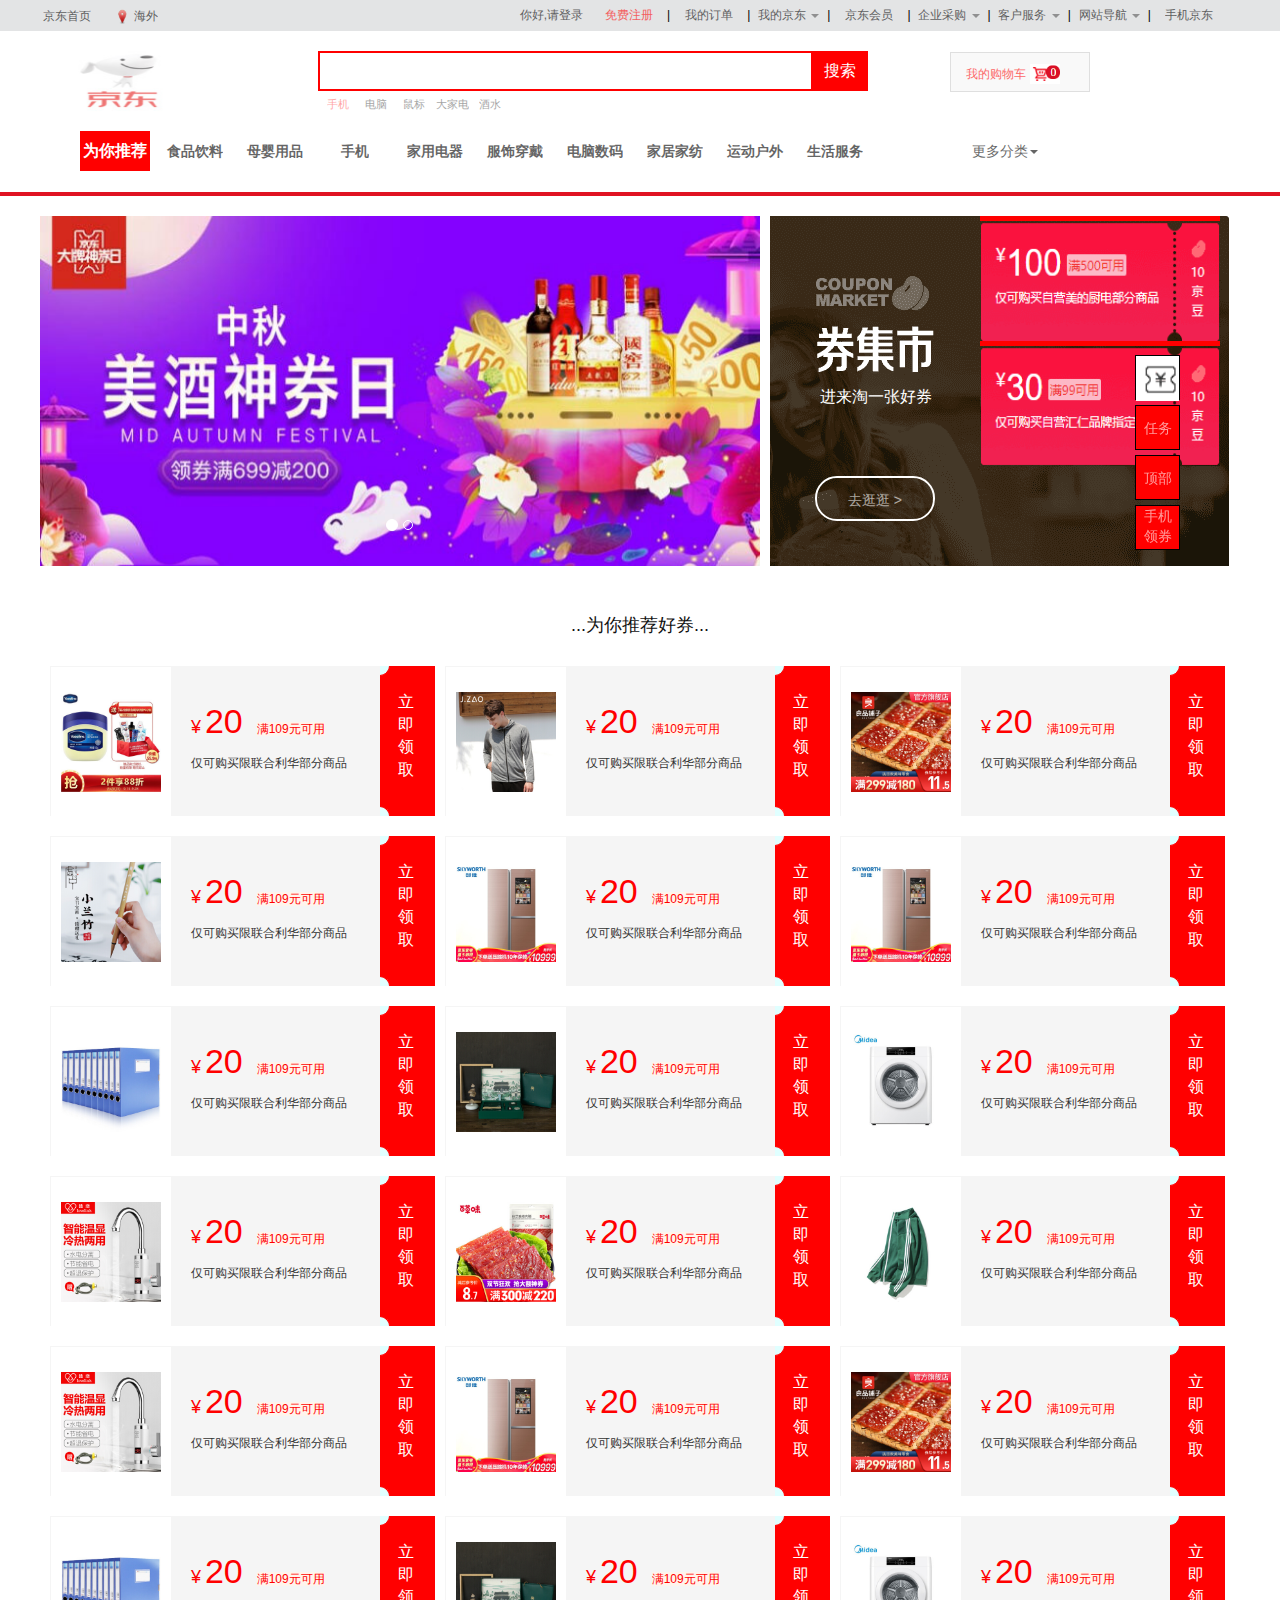
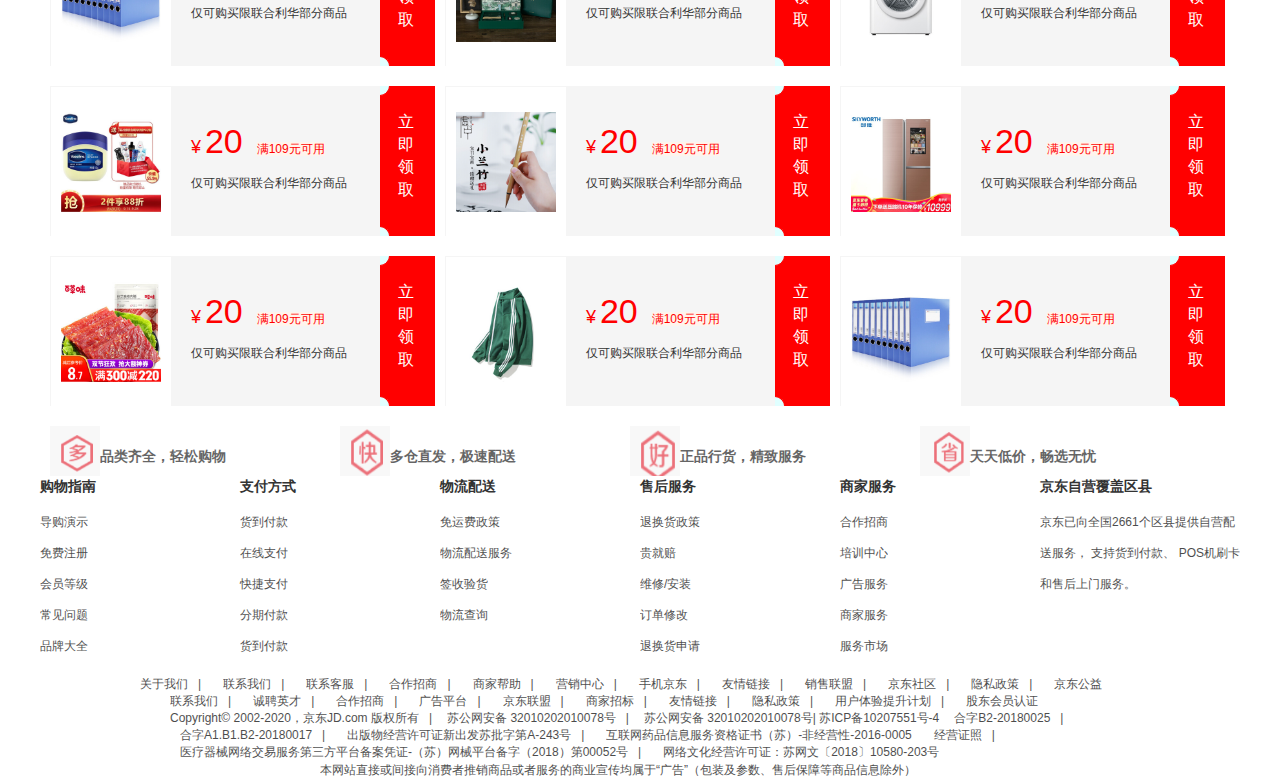
<file: coupon.html>
<!DOCTYPE html>
<html>
	<head>
		<meta charset="utf-8">
		<title></title>
		<link rel="stylesheet"href="css/coupon.css" />
		<link rel="stylesheet" href="css/bootstrap.min.css" />
		<script src="js/jquery.min.js"></script>
		<script src="js/bootstrap.min.js"></script>
	</head>
	<body>
		<!-- 页面导航 -->
		<div id="shortcut" class="shortcut">
			<div class="shortcut_context">
				<div class="shortcut_left">
				<span>
					<a href="index.html">京东首页</a>
				</span>
					<span class="shortcut_context_span">
						<img src="img/page2/2.png" alt="" style="width: 15px; height: 15px;" />
						<a href="#">海外</a>
					</span>
					<div class="localtion">
						<ul>
							<li><a href="#">北京</a></li>
							<li><a href="#">天津</a></li>
							<li><a href="#">上海</a></li>
							<li><a href="#">重庆</a></li>
							<li><a href="#">拉萨</a></li>
		
							<li><a href="#">乌鲁木齐</a></li>
							<li><a href="#">哈尔滨</a></li>
							<li><a href="#">广州</a></li>
							<li><a href="#">深圳</a></li>
							<li><a href="#">武汉</a></li>
		
							<li><a href="#">北京</a></li>
							<li><a href="#">天津</a></li>
							<li><a href="#">上海</a></li>
							<li><a href="#">重庆</a></li>
							<li><a href="#">拉萨</a></li>
		
							<li><a href="#">乌鲁木齐</a></li>
							<li><a href="#">哈尔滨</a></li>
							<li><a href="#">广州</a></li>
							<li><a href="#">深圳</a></li>
							<li><a href="#">武汉</a></li>
		
							<li><a href="#">北京</a></li>
							<li><a href="#">天津</a></li>
							<li><a href="#">上海</a></li>
							<li><a href="#">重庆</a></li>
							<li><a href="#">拉萨</a></li>
		
							<li><a href="#">乌鲁木齐</a></li>
							<li><a href="#">哈尔滨</a></li>
							<li><a href="#">广州</a></li>
							<li><a href="#">深圳</a></li>
							<li><a href="#">武汉</a></li>
		
		
							<li><a href="#">北京</a></li>
							<li><a href="#">天津</a></li>
							<li><a href="#">上海</a></li>
							<li><a href="#">重庆</a></li>
							<li><a href="#">拉萨</a></li>
						</ul>
					</div>
				</div>
				<div class="shortcut_right">
					<ul class="shortcut_ul">
						<li class="shortcut_li">
							<a href="#">
								你好,请登录
							</a>
						</li>
						<li class="shortcut_li">
							<a href="#" style="color: red;">
								免费注册
							</a>
						</li>
						<li>|</li>
						<li class="shortcut_li">
							<a href="https://www.baidu.com">
								我的订单
							</a>
						</li>
						<li>|</li>
						<li class="shortcut_li abc">
							<a href="https://www.baidu.com">
								我的京东
								<span class="caret" style="opacity: 0.6;"></span>
							</a>
							<div class="div_myjd">
								<ul>
									<li>
										<a href="#">
											待处理订单
										</a>
									</li>
									<li>
		
									</li>
									<li>
										<a href="#">
											消息
										</a>
									</li>
									<li>
		
									</li>
		
									<li>
										<a href="#">
											返修退换货
										</a>
									</li>
									<li>
		
									</li>
		
									<li>
										<a href="#">
											我的问答
										</a>
									</li>
									<li>
		
									</li>
									<li>
										<a href="#">
											降价商品
										</a>
									</li>
									<li>
		
									</li>
									<li>
										<a href="#">
											我的关注
										</a>
									</li>
		
									<li>
		
									</li>
		
									<hr style="border: 1px solid whitesmoke;" />
									<li>
										<a href="#">
											我的金豆
										</a>
									</li>
									<li></li>
		
									<li>
										<a href="#">
											我的优惠券
										</a>
									</li>
									<li>
		
									</li>
									<li>
										<a href="#">
											我的白条
										</a>
									</li>
		
									<li>
		
									</li>
									<li>
										<a href="#">
											我的理财
										</a>
									</li>
									<li>
		
									</li>
								</ul>
							</div>
						</li>
						<li>|</li>
						<li class="shortcut_li">
							<a href="#">
								京东会员
							</a>
						</li>
						<li>|</li>
		
						<li class="shortcut_li qiyebuy">
							<a href="#">
								企业采购
								<span class="caret" style="opacity: 0.6;"></span>
							</a>
							<div class="div_buy">
								<ul>
									<li>
										<a href="#">
											企业购
										</a>
									</li>
									<li>
										<a href="#">
											商用场景馆
										</a>
									</li>
									<li>
										<a href="#">
											工业品
										</a>
									</li>
									<li>
										<a href="#">
											丰客多商城
										</a>
									</li>
									<li>
										<a href="#">
											礼品卡
										</a>
									</li>
									<li>
										<a href="#">
											微信企业购
										</a>
									</li>
		
								</ul>
							</div>
						</li>
		
						<li>|</li>
						<li class="shortcut_li service">
							<a href="#">
								客户服务
								<span class="caret" style="opacity: 0.6;"></span>
							</a>
							<div class="div_service">
								<ul>
									<li style="margin-left: 2px; font-size: 12px;">
										<strong>客户</strong>
									</li>
		
									<li>
		
									</li>
		
									<li>
										<a href="#">
											帮助中心
										</a>
									</li>
									<li>
										<a href="#">
											售后服务
										</a>
									</li>
		
									<li>
										<a href="#">
											在线客服
										</a>
									</li>
									<li>
										<a href="#">
											意见建议
										</a>
									</li>
		
									<li>
										<a href="#">
											电话客服
										</a>
									</li>
									<li>
										<a href="#">
											客服邮箱
										</a>
									</li>
		
									<li>
										<a href="#">
											金融咨询
										</a>
									</li>
									<li>
										<a href="#">
											全球售客服
										</a>
									</li>
		
									<li>
										<a href="#">
											企业客服
										</a>
									</li>
									<li>
		
									</li>
		
									<li style="margin-left: 2px; font-size: 12px;">
										<strong>商户</strong>
									</li>
									<li>
		
									</li>
		
									<li>
										<a href="#">
											合作招商
										</a>
									</li>
									<li>
										<a href="#">
											成长中心
										</a>
									</li>
		
									<li>
										<a href="#">
											商家后台
										</a>
									</li>
									<li>
										<a href="#">
											京麦工作台
										</a>
									</li>
		
									<li>
										<a href="#">
											商家帮助
										</a>
									</li>
		
									<li>
										<a href="#">
											规则平台
										</a>
									</li>
		
								</ul>
							</div>
						</li>
						<li>|</li>
						<li class="shortcut_li 	Navigation">
							<a href="#">
								网站导航
								<span class="caret" style="opacity: 0.6;"></span>
							</a>
							<div class="div_nav">
								<div class="div_nav_1">
									<ul>
										<li>
											<strong>特色主题</strong>
										</li>
										<li></li>
										<li></li>
										<li></li>
		
										<li>
											<a href="#">
												新品首发
											</a>
										</li>
										<li>
											<a href="#">
												京东金融
											</a>
										</li>
										<li>
											<a href="#">
												全球售
											</a>
										</li>
										<li>
											<a href="#">
												国际站
											</a>
										</li>
		
										<li>
											<a href="#">
												京东会员
											</a>
										</li>
										<li>
											<a href="#">
												京东预售
											</a>
										</li>
										<li>
											<a href="#">
												台湾售
											</a>
										</li>
										<li>
											<a href="#">
												俄语站
											</a>
										</li>
		
										<li>
											<a href="#">
												装机大师
											</a>
										</li>
										<li>
											<a href="#">
												0元评测
											</a>
										</li>
										<li>
											<a href="#">
												港澳售
											</a>
										</li>
										<li>
											<a href="#">
												优惠券
											</a>
										</li>
		
										<li>
											<a href="#">
												秒杀
											</a>
										</li>
										<li>
											<a href="#">
												闪购
											</a>
										</li>
										<li>
											<a href="#">
												印尼站
											</a>
										</li>
										<li>
											<a href="#">
												京东金融科技
											</a>
										</li>
		
										<li>
											<a href="#">
												陪伴计划
											</a>
										</li>
										<li>
											<a href="#">
												出海招商
											</a>
										</li>
										<li>
											<a href="#">
												拍拍二手
											</a>
										</li>
										<li>
											<a href="#">
												找什么
											</a>
										</li>
									</ul>
								</div>
								<div class="div_nav_2">
									<ul>
										<li>
											<strong>
												行业频道
											</strong>
										</li>
										<li></li>
										<li></li>
		
										<li>
											<a href="#">
												手机
											</a>
										</li>
										<li>
											<a href="#">
												智能数码
											</a>
										</li>
										<li>
											<a href="#">
												玩3C
											</a>
										</li>
		
										<li>
											<a href="#">
												电脑办公
											</a>
										</li>
										<li>
											<a href="#">
												家用电器
											</a>
										</li>
										<li>
											<a href="#">
												京鱼座智能
											</a>
										</li>
		
										<li>
											<a href="#">
												京东服饰
											</a>
										</li>
										<li>
											<a href="#">
												京东生鲜
											</a>
										</li>
										<li>
											<a href="#">
												家装城
											</a>
										</li>
		
										<li>
											<a href="#">
												母婴
											</a>
										</li>
										<li>
											<a href="#">
												食品
											</a>
										</li>
										<li>
											<a href="#">
												农资频道
											</a>
										</li>
		
										<li>
											<a href="#">
												整车
											</a>
										</li>
										<li>
											<a href="#">
												图书
											</a>
										</li>
										<li>
											<a href="#">
												劳动防护
											</a>
										</li>
									</ul>
								</div>
								<div class="div_nav_2">
		
									<ul>
										<li>
											<strong>特色主题</strong>
										</li>
										<li></li>
										<li></li>
										<li>
											<a href="#">
												新品首发
											</a>
										</li>
										<li>
											<a href="#">
												京东金融
											</a>
										</li>
										<li>
											<a href="#">
												全球售
											</a>
										</li>
										<li>
											<a href="#">
												国际站
											</a>
										</li>
		
										<li>
											<a href="#">
												京东会员
											</a>
										</li>
										<li>
											<a href="#">
												京东预售
											</a>
										</li>
										<li>
											<a href="#">
												台湾售
											</a>
										</li>
										<li>
											<a href="#">
												俄语站
											</a>
										</li>
		
										<li>
											<a href="#">
												装机大师
											</a>
										</li>
										<li>
											<a href="#">
												0元评测
											</a>
										</li>
										<li>
											<a href="#">
												港澳售
											</a>
										</li>
										<li>
											<a href="#">
												优惠券
											</a>
										</li>
		
										<li>
											<a href="#">
												秒杀
											</a>
										</li>
										<li>
											<a href="#">
												闪购
											</a>
										</li>
										<li>
											<a href="#">
												印尼站
											</a>
										</li>
									</ul>
								</div>
								<div class="div_nav_2">
									<ul>
										<li>
											<strong>
												行业频道
											</strong>
										</li>
										<li></li>
										<li></li>
		
										<li>
											<a href="#">
												手机
											</a>
										</li>
										<li>
											<a href="#">
												智能数码
											</a>
										</li>
										<li>
											<a href="#">
												玩3C
											</a>
										</li>
		
										<li>
											<a href="#">
												电脑办公
											</a>
										</li>
										<li>
											<a href="#">
												家用电器
											</a>
										</li>
										<li>
											<a href="#">
												京鱼座智能
											</a>
										</li>
		
										<li>
											<a href="#">
												京东服饰
											</a>
										</li>
										<li>
											<a href="#">
												京东生鲜
											</a>
										</li>
										<li>
											<a href="#">
												家装城
											</a>
										</li>
		
										<li>
											<a href="#">
												母婴
											</a>
										</li>
										<li>
											<a href="#">
												食品
											</a>
										</li>
										<li>
											<a href="#">
												农资频道
											</a>
										</li>
		
										<li>
											<a href="#">
												整车
											</a>
										</li>
										<li>
											<a href="#">
												图书
											</a>
										</li>
										<li>
											<a href="#">
												劳动防护
											</a>
										</li>
									</ul>
								</div>
							</div>
						</li>
						<li>|</li>
						<li class="shortcut_li phone">
							<a href="#" style="text-decoration: none;">
								手机京东
							</a>
							<div class="phone_jd">
								<ul>
									<li>
										<div class="phone_jd_1">
											<img src="img/page2/twocode1.jpg" style="width: 90px; height: 90px;" />
										</div>
										<div class="phone_jd_2">
											<dl>
												<dt>
													<a href="#">
														<strong>手机京东</strong>
													</a>
												</dt>
												<dd>新人专享大礼包</dd>
												<dd>
													<img src="img/page2/1.png" style="width: 85px; height: 25px;" />
												</dd>
											</dl>
										</div>
									</li>
		
									<li>
										<div class="phone_jd_1">
											<img src="img/page2/twocode2.jpg" style="width: 90px; height: 90px;" />
										</div>
										<div class="phone_jd_2">
											<dl>
												<dt>
													<a href="#">
														<strong>关注JD</strong>
													</a>
												</dt>
												<dd style="color: black;">
													<strong>JD.COM</strong></dd>
												<dd style="color: red;">
													抢5元红包
												</dd>
											</dl>
										</div>
									</li>
		
									<li>
										<div class="phone_jd_1">
											<img src="img/page2/twocode3.jpg" style="width: 90px; height: 90px;" />
										</div>
										<div class="phone_jd_2">
											<dl>
												<dt>
													<a href="#">
														<strong>京东金融客户端</strong>
													</a>
												</dt>
												<dd>新人专享大礼包</dd>
												<dd>
													<img src="img/page2/1.png" style="width: 85px; height: 25px;" />
												</dd>
											</dl>
										</div>
									</li>
		
									<li>
										<div class="phone_jd_1">
											<img src="img/page2/twocode4.jpg" style="width: 90px; height: 90px;" />
										</div>
										<div class="phone_jd_2">
											<dl>
												<dt>
													<a href="#">
														<strong>京东健康客户端</strong>
													</a>
												</dt>
												<dd>新人专享大礼包</dd>
												<dd>
													<img src="img/page2/1.png" style="width: 85px; height: 25px;" />
												</dd>
											</dl>
										</div>
									</li>
								</ul>
							</div>
						</li>
		
					</ul>
		
				</div>
			</div>
		</div>
			
		<!-- 搜索 -->
		<div id="div3" class="div3">
			<div class="div3_context">
				<div class="div3_context_left">
					<a href="#">
						<img src="img/page3/1.png" style="width: 160px; height: 80px;" />
					</a>
					
				</div>
				
				<div class="div3_context_middle">
					<!-- 搜索框 -->
					<div class="div3_context_serach">
						<input class="div3_context_input" type="text" />
						<button class="div3_context_btn">
							搜索
						</button>
						
					</div>
					
					<!-- 搜索框下的快捷信息 -->
					<div class="div3_context_message">
						<ul>
							<li>
								<a href="#" style="color: red;">手机</a>
							</li>
							<li>
								<a href="#">电脑</a>
							</li>
							<li>
								<a href="#">鼠标</a>
							</li>
							<li>
								<a href="#">大家电</a>
							</li>
							<li>
								<a href="#">酒水</a>
							</li>
							
						</ul>
					</div>
					
					<!-- 标签导航 -->
					
					<div class="div3_context_nav">
						<ul>
							<li style="background: red;font-size: 16px;">
								<a href="#" style="color: white;opacity: 1;">
									<strong>为你推荐</strong>
								</a>
							</li>
							<li>
								<a href="#">
									<strong>食品饮料</strong>
								</a>
							</li>
							<li>
								<a href="#">
									<strong>母婴用品</strong>
								</a>
							</li>
							<li>
								<a href="#">
									<strong>手机</strong>
								</a>
							</li>
							<li>
								<a href="#">
									<strong>家用电器</strong>
								</a>
							</li>
							<li>
								<a href="#">
									<strong>服饰穿戴</strong>
								</a>
							</li>
							<li>
								<a href="#">
									<strong>电脑数码</strong>
								</a>
							</li>
							<li>
								<a href="#">
									<strong>家居家纺</strong>
								</a>
							</li>
							<li>
								<a href="#">
									<strong>运动户外</strong>
								</a>
							</li>
							<li>
								<a href="#">
									<strong>生活服务</strong>
								</a>
							</li>
							<li class="div3_context_nav_li" style="margin-left: 100px;">
								<a href="#" style="font-size: 14px;">
									更多分类<span class="caret"></span>
								</a>
								<div class="div3_context_nav_cbnav"style="z-index: 100;">
									<ul>
										<li>
											<a href="#">服饰内衣</a>
										</li>
										<li>
											<a href="#">食品饮料</a>
										</li>
										<li>
											<a href="#">电脑数码</a>
										</li>
										<li>
											<a href="#">母婴</a>
										</li>
										<li>
											<a href="#">手机通讯</a>
										</li>
										<li>
											<a href="#">运动户外</a>
										</li>
										<li>
											<a href="#">中外名酒</a>
										</li>
										<li>
											<a href="#">家装建材</a>
										</li>
										<li>
											<a href="#">家居厨具</a>
										</li>
										<li>
											<a href="#">潮流鞋靴</a>
										</li>
										<li>
											<a href="#">美妆护肤</a>
										</li>
										<li>
											<a href="#">医药保健</a>
										</li>
										<li>
											<a href="#">家用电器</a>
										</li>
										<li>
											<a href="#">个人护理</a>
										</li>
										<li>
											<a href="#">清洁用品</a>
										</li>
										<li>
											<a href="#">箱包皮具</a>
										</li>
										<li>
											<a href="#">钟表</a>
										</li>
										<li>
											<a href="#">生鲜</a>
										</li>
										<li>
											<a href="#">汽车用品</a>
										</li>
										<li>
											<a href="#">家具</a>
										</li>
										
									</ul>
								</div>
							</li>
						</ul>
					</div>
					
				</div>
				
				<div class="div3_context_right">
					<div class="div3_context_right_1">
						<a href="#"style="font-size: 12px;color: red;margin-left: 15px;">我的购物车</a>
						<span>
							<img src="secondImg/div3/1.png"style="width: 30px;height: 20px;display: inline-block;" />
						</span>
						<div class="div3_context_right_11">
							<img src="secondImg/div3/2.png"style="width: 290px;height: 90px;" />
						</div>
					</div>
				</div>
			</div>
			<hr style="border: 2px solid #e01222;" />
		</div>
		
		
		<!-- 页面信息1 -->
		<div class="div4" id="div4">
			<div class="div4_context">
				<div class="div4_context_left">
					<div class="carousel slide" id="carousel-example-generic" data-ride="carousel"style="width: 720px;height: 350px;">
						<ol class="carousel-indicators">
							<li data-target="#carousel-example-generic" data-slide-to="0" class="active">
							</li>
							<li data-target="#carousel-example-generic" data-slide-to="1">
							</li>
							
						</ol>	
						<div class="carousel-inner">
							<div class="item active">
								<img src="fourImg/1.jpg" alt="" />
							</div>
							<div class="item">
								<img src="fourImg/2.jpg" alt="" />
							</div>
						</div>	
					</div>
					
				</div>
				
				<div class="div4_context_right">
					<div class="div4_context_right_left">
						<div class="div4_context_right_left1">
							进来淘一张好券
						</div>
						<div class="div4_context_right_left2">
							<a href="#">去逛逛 ></a>
						</div>
					</div>
					
					<div class="div4_context_right_right">
						<ul>
							<li>
								<a  style="opacity: 1;" href="https://a.jd.com/">
									<img src="fourImg/4.png"style="width: 240px;height: 120px;" />
								</a>
							</li>
							<li>
								<a style="opacity: 1;" href="https://a.jd.com/">
									<img src="fourImg/5.png"style="width: 240px;height: 120px;" />
								</a>
							</li>
						</ul>
					</div>
				</div>
			</div>
		</div>
			
		<!-- 页面信息2 -->
	
		<div class="div5" id="div5">
			<div class="div5_context">
				<h3 style="text-align: center;color: #111;font-size: 18px;">
					...为你推荐好券...
				</h3>
				<ul>
					<li>
						<div class="div5_context_li_Left">
							<div class="div5_context_li_Left_left">
								<img src="fourImg/div5/1.jpg" />
							</div>
							<div class="div5_context_li_Left_right">
								<p style="margin-left: 20px;margin-top: 30px;">
									<span style="font-size: 18px;color: red;">¥</span>
									<span style="font-size: 34px; color: red;">20</span>
									<span style="font-size: 12px;color: red;background: #fff4ec;margin-left: 10px;">满109元可用</span>
								</p>
								<p style="font-size: 12px;margin-left: 20px;">仅可购买限联合利华部分商品</p>
							</div>
						</div>
						<div class="div5_context_li_right">
							<div class="div5_context_li_right_1"></div>
							<div class="div5_context_li_right_2"></div>
							<div class="div5_context_li_right_3">
								<a class="aa1" style="opacity: 1;" href="#">
									<span style="margin-top: 10px;font-size: 16px;color: white;">立即领取</span>
								</a>
								
							</div>
						</div>
					</li>
					<li>
						<div class="div5_context_li_Left">
							<div class="div5_context_li_Left_left">
								<img src="fourImg/div5/2.jpg" />
							</div>
							<div class="div5_context_li_Left_right">
								<p style="margin-left: 20px;margin-top: 30px;">
									<span style="font-size: 18px;color: red;">¥</span>
									<span style="font-size: 34px; color: red;">20</span>
									<span style="font-size: 12px;color: red;background: #fff4ec;margin-left: 10px;">满109元可用</span>
								</p>
								<p style="font-size: 12px;margin-left: 20px;">仅可购买限联合利华部分商品</p>
							</div>
						</div>
						<div class="div5_context_li_right">
							<div class="div5_context_li_right_1"></div>
							<div class="div5_context_li_right_2"></div>
							<div class="div5_context_li_right_3">
								<a class="aa1" style="opacity: 1;" href="#">
									<span style="margin-top: 10px;font-size: 16px;color: white;">立即领取</span>
								</a>
								
							</div>
						</div>
					</li>
					<li>
						<div class="div5_context_li_Left">
							<div class="div5_context_li_Left_left">
								<img src="fourImg/div5/3.jpg" />
							</div>
							<div class="div5_context_li_Left_right">
								<p style="margin-left: 20px;margin-top: 30px;">
									<span style="font-size: 18px;color: red;">¥</span>
									<span style="font-size: 34px; color: red;">20</span>
									<span style="font-size: 12px;color: red;background: #fff4ec;margin-left: 10px;">满109元可用</span>
								</p>
								<p style="font-size: 12px;margin-left: 20px;">仅可购买限联合利华部分商品</p>
							</div>
						</div>
						<div class="div5_context_li_right">
							<div class="div5_context_li_right_1"></div>
							<div class="div5_context_li_right_2"></div>
							<div class="div5_context_li_right_3">
								<a class="aa1" style="opacity: 1;" href="#">
									<span style="margin-top: 10px;font-size: 16px;color: white;">立即领取</span>
								</a>
								
							</div>
						</div>
					</li>
					<li>
						<div class="div5_context_li_Left">
							<div class="div5_context_li_Left_left">
								<img src="fourImg/div5/4.jpg" />
							</div>
							<div class="div5_context_li_Left_right">
								<p style="margin-left: 20px;margin-top: 30px;">
									<span style="font-size: 18px;color: red;">¥</span>
									<span style="font-size: 34px; color: red;">20</span>
									<span style="font-size: 12px;color: red;background: #fff4ec;margin-left: 10px;">满109元可用</span>
								</p>
								<p style="font-size: 12px;margin-left: 20px;">仅可购买限联合利华部分商品</p>
							</div>
						</div>
						<div class="div5_context_li_right">
							<div class="div5_context_li_right_1"></div>
							<div class="div5_context_li_right_2"></div>
							<div class="div5_context_li_right_3">
								<a class="aa1" style="opacity: 1;" href="#">
									<span style="margin-top: 10px;font-size: 16px;color: white;">立即领取</span>
								</a>
								
							</div>
						</div>
					</li>
					<li>
						<div class="div5_context_li_Left">
							<div class="div5_context_li_Left_left">
								<img src="fourImg/div5/5.jpg" />
							</div>
							<div class="div5_context_li_Left_right">
								<p style="margin-left: 20px;margin-top: 30px;">
									<span style="font-size: 18px;color: red;">¥</span>
									<span style="font-size: 34px; color: red;">20</span>
									<span style="font-size: 12px;color: red;background: #fff4ec;margin-left: 10px;">满109元可用</span>
								</p>
								<p style="font-size: 12px;margin-left: 20px;">仅可购买限联合利华部分商品</p>
							</div>
						</div>
						<div class="div5_context_li_right">
							<div class="div5_context_li_right_1"></div>
							<div class="div5_context_li_right_2"></div>
							<div class="div5_context_li_right_3">
								<a class="aa1" style="opacity: 1;" href="#">
									<span style="margin-top: 10px;font-size: 16px;color: white;">立即领取</span>
								</a>
								
							</div>
						</div>
					</li>
					<li>
						<div class="div5_context_li_Left">
							<div class="div5_context_li_Left_left">
								<img src="fourImg/div5/6.jpg" />
							</div>
							<div class="div5_context_li_Left_right">
								<p style="margin-left: 20px;margin-top: 30px;">
									<span style="font-size: 18px;color: red;">¥</span>
									<span style="font-size: 34px; color: red;">20</span>
									<span style="font-size: 12px;color: red;background: #fff4ec;margin-left: 10px;">满109元可用</span>
								</p>
								<p style="font-size: 12px;margin-left: 20px;">仅可购买限联合利华部分商品</p>
							</div>
						</div>
						<div class="div5_context_li_right">
							<div class="div5_context_li_right_1"></div>
							<div class="div5_context_li_right_2"></div>
							<div class="div5_context_li_right_3">
								<a class="aa1" style="opacity: 1;" href="#">
									<span style="margin-top: 10px;font-size: 16px;color: white;">立即领取</span>
								</a>
								
							</div>
						</div>
					</li>
					<li>
						<div class="div5_context_li_Left">
							<div class="div5_context_li_Left_left">
								<img src="fourImg/div5/7.jpg" />
							</div>
							<div class="div5_context_li_Left_right">
								<p style="margin-left: 20px;margin-top: 30px;">
									<span style="font-size: 18px;color: red;">¥</span>
									<span style="font-size: 34px; color: red;">20</span>
									<span style="font-size: 12px;color: red;background: #fff4ec;margin-left: 10px;">满109元可用</span>
								</p>
								<p style="font-size: 12px;margin-left: 20px;">仅可购买限联合利华部分商品</p>
							</div>
						</div>
						<div class="div5_context_li_right">
							<div class="div5_context_li_right_1"></div>
							<div class="div5_context_li_right_2"></div>
							<div class="div5_context_li_right_3">
								<a class="aa1" style="opacity: 1;" href="#">
									<span style="margin-top: 10px;font-size: 16px;color: white;">立即领取</span>
								</a>
								
							</div>
						</div>
					</li>
					<li>
						<div class="div5_context_li_Left">
							<div class="div5_context_li_Left_left">
								<img src="fourImg/div5/8.jpg" />
							</div>
							<div class="div5_context_li_Left_right">
								<p style="margin-left: 20px;margin-top: 30px;">
									<span style="font-size: 18px;color: red;">¥</span>
									<span style="font-size: 34px; color: red;">20</span>
									<span style="font-size: 12px;color: red;background: #fff4ec;margin-left: 10px;">满109元可用</span>
								</p>
								<p style="font-size: 12px;margin-left: 20px;">仅可购买限联合利华部分商品</p>
							</div>
						</div>
						<div class="div5_context_li_right">
							<div class="div5_context_li_right_1"></div>
							<div class="div5_context_li_right_2"></div>
							<div class="div5_context_li_right_3">
								<a class="aa1" style="opacity: 1;" href="#">
									<span style="margin-top: 10px;font-size: 16px;color: white;">立即领取</span>
								</a>
								
							</div>
						</div>
					</li>
					<li>
						<div class="div5_context_li_Left">
							<div class="div5_context_li_Left_left">
								<img src="fourImg/div5/9.jpg" />
							</div>
							<div class="div5_context_li_Left_right">
								<p style="margin-left: 20px;margin-top: 30px;">
									<span style="font-size: 18px;color: red;">¥</span>
									<span style="font-size: 34px; color: red;">20</span>
									<span style="font-size: 12px;color: red;background: #fff4ec;margin-left: 10px;">满109元可用</span>
								</p>
								<p style="font-size: 12px;margin-left: 20px;">仅可购买限联合利华部分商品</p>
							</div>
						</div>
						<div class="div5_context_li_right">
							<div class="div5_context_li_right_1"></div>
							<div class="div5_context_li_right_2"></div>
							<div class="div5_context_li_right_3">
								<a class="aa1" style="opacity: 1;" href="#">
									<span style="margin-top: 10px;font-size: 16px;color: white;">立即领取</span>
								</a>
								
							</div>
						</div>
					</li>
					<li>
						<div class="div5_context_li_Left">
							<div class="div5_context_li_Left_left">
								<img src="fourImg/div5/10.jpg" />
							</div>
							<div class="div5_context_li_Left_right">
								<p style="margin-left: 20px;margin-top: 30px;">
									<span style="font-size: 18px;color: red;">¥</span>
									<span style="font-size: 34px; color: red;">20</span>
									<span style="font-size: 12px;color: red;background: #fff4ec;margin-left: 10px;">满109元可用</span>
								</p>
								<p style="font-size: 12px;margin-left: 20px;">仅可购买限联合利华部分商品</p>
							</div>
						</div>
						<div class="div5_context_li_right">
							<div class="div5_context_li_right_1"></div>
							<div class="div5_context_li_right_2"></div>
							<div class="div5_context_li_right_3">
								<a class="aa1" style="opacity: 1;" href="#">
									<span style="margin-top: 10px;font-size: 16px;color: white;">立即领取</span>
								</a>
								
							</div>
						</div>
					</li>
					<li>
						<div class="div5_context_li_Left">
							<div class="div5_context_li_Left_left">
								<img src="fourImg/div5/11.jpg" />
							</div>
							<div class="div5_context_li_Left_right">
								<p style="margin-left: 20px;margin-top: 30px;">
									<span style="font-size: 18px;color: red;">¥</span>
									<span style="font-size: 34px; color: red;">20</span>
									<span style="font-size: 12px;color: red;background: #fff4ec;margin-left: 10px;">满109元可用</span>
								</p>
								<p style="font-size: 12px;margin-left: 20px;">仅可购买限联合利华部分商品</p>
							</div>
						</div>
						<div class="div5_context_li_right">
							<div class="div5_context_li_right_1"></div>
							<div class="div5_context_li_right_2"></div>
							<div class="div5_context_li_right_3">
								<a class="aa1" style="opacity: 1;" href="#">
									<span style="margin-top: 10px;font-size: 16px;color: white;">立即领取</span>
								</a>
								
							</div>
						</div>
					</li>
					<li>
						<div class="div5_context_li_Left">
							<div class="div5_context_li_Left_left">
								<img src="fourImg/div5/12.jpg" />
							</div>
							<div class="div5_context_li_Left_right">
								<p style="margin-left: 20px;margin-top: 30px;">
									<span style="font-size: 18px;color: red;">¥</span>
									<span style="font-size: 34px; color: red;">20</span>
									<span style="font-size: 12px;color: red;background: #fff4ec;margin-left: 10px;">满109元可用</span>
								</p>
								<p style="font-size: 12px;margin-left: 20px;">仅可购买限联合利华部分商品</p>
							</div>
						</div>
						<div class="div5_context_li_right">
							<div class="div5_context_li_right_1"></div>
							<div class="div5_context_li_right_2"></div>
							<div class="div5_context_li_right_3">
								<a class="aa1" style="opacity: 1;" href="#">
									<span style="margin-top: 10px;font-size: 16px;color: white;">立即领取</span>
								</a>
								
							</div>
						</div>
					</li>
					<li>
						<div class="div5_context_li_Left">
							<div class="div5_context_li_Left_left">
								<img src="fourImg/div5/10.jpg" />
							</div>
							<div class="div5_context_li_Left_right">
								<p style="margin-left: 20px;margin-top: 30px;">
									<span style="font-size: 18px;color: red;">¥</span>
									<span style="font-size: 34px; color: red;">20</span>
									<span style="font-size: 12px;color: red;background: #fff4ec;margin-left: 10px;">满109元可用</span>
								</p>
								<p style="font-size: 12px;margin-left: 20px;">仅可购买限联合利华部分商品</p>
							</div>
						</div>
						<div class="div5_context_li_right">
							<div class="div5_context_li_right_1"></div>
							<div class="div5_context_li_right_2"></div>
							<div class="div5_context_li_right_3">
								<a class="aa1" style="opacity: 1;" href="#">
									<span style="margin-top: 10px;font-size: 16px;color: white;">立即领取</span>
								</a>
								
							</div>
						</div>
					</li>
					<li>
						<div class="div5_context_li_Left">
							<div class="div5_context_li_Left_left">
								<img src="fourImg/div5/5.jpg" />
							</div>
							<div class="div5_context_li_Left_right">
								<p style="margin-left: 20px;margin-top: 30px;">
									<span style="font-size: 18px;color: red;">¥</span>
									<span style="font-size: 34px; color: red;">20</span>
									<span style="font-size: 12px;color: red;background: #fff4ec;margin-left: 10px;">满109元可用</span>
								</p>
								<p style="font-size: 12px;margin-left: 20px;">仅可购买限联合利华部分商品</p>
							</div>
						</div>
						<div class="div5_context_li_right">
							<div class="div5_context_li_right_1"></div>
							<div class="div5_context_li_right_2"></div>
							<div class="div5_context_li_right_3">
								<a class="aa1" style="opacity: 1;" href="#">
									<span style="margin-top: 10px;font-size: 16px;color: white;">立即领取</span>
								</a>
								
							</div>
						</div>
					</li>
					<li>
						<div class="div5_context_li_Left">
							<div class="div5_context_li_Left_left">
								<img src="fourImg/div5/3.jpg" />
							</div>
							<div class="div5_context_li_Left_right">
								<p style="margin-left: 20px;margin-top: 30px;">
									<span style="font-size: 18px;color: red;">¥</span>
									<span style="font-size: 34px; color: red;">20</span>
									<span style="font-size: 12px;color: red;background: #fff4ec;margin-left: 10px;">满109元可用</span>
								</p>
								<p style="font-size: 12px;margin-left: 20px;">仅可购买限联合利华部分商品</p>
							</div>
						</div>
						<div class="div5_context_li_right">
							<div class="div5_context_li_right_1"></div>
							<div class="div5_context_li_right_2"></div>
							<div class="div5_context_li_right_3">
								<a class="aa1" style="opacity: 1;" href="#">
									<span style="margin-top: 10px;font-size: 16px;color: white;">立即领取</span>
								</a>
								
							</div>
						</div>
					</li>
					<li>
						<div class="div5_context_li_Left">
							<div class="div5_context_li_Left_left">
								<img src="fourImg/div5/7.jpg" />
							</div>
							<div class="div5_context_li_Left_right">
								<p style="margin-left: 20px;margin-top: 30px;">
									<span style="font-size: 18px;color: red;">¥</span>
									<span style="font-size: 34px; color: red;">20</span>
									<span style="font-size: 12px;color: red;background: #fff4ec;margin-left: 10px;">满109元可用</span>
								</p>
								<p style="font-size: 12px;margin-left: 20px;">仅可购买限联合利华部分商品</p>
							</div>
						</div>
						<div class="div5_context_li_right">
							<div class="div5_context_li_right_1"></div>
							<div class="div5_context_li_right_2"></div>
							<div class="div5_context_li_right_3">
								<a class="aa1" style="opacity: 1;" href="#">
									<span style="margin-top: 10px;font-size: 16px;color: white;">立即领取</span>
								</a>
								
							</div>
						</div>
					</li>
					<li>
						<div class="div5_context_li_Left">
							<div class="div5_context_li_Left_left">
								<img src="fourImg/div5/8.jpg" />
							</div>
							<div class="div5_context_li_Left_right">
								<p style="margin-left: 20px;margin-top: 30px;">
									<span style="font-size: 18px;color: red;">¥</span>
									<span style="font-size: 34px; color: red;">20</span>
									<span style="font-size: 12px;color: red;background: #fff4ec;margin-left: 10px;">满109元可用</span>
								</p>
								<p style="font-size: 12px;margin-left: 20px;">仅可购买限联合利华部分商品</p>
							</div>
						</div>
						<div class="div5_context_li_right">
							<div class="div5_context_li_right_1"></div>
							<div class="div5_context_li_right_2"></div>
							<div class="div5_context_li_right_3">
								<a class="aa1" style="opacity: 1;" href="#">
									<span style="margin-top: 10px;font-size: 16px;color: white;">立即领取</span>
								</a>
								
							</div>
						</div>
					</li>
					<li>
						<div class="div5_context_li_Left">
							<div class="div5_context_li_Left_left">
								<img src="fourImg/div5/9.jpg" />
							</div>
							<div class="div5_context_li_Left_right">
								<p style="margin-left: 20px;margin-top: 30px;">
									<span style="font-size: 18px;color: red;">¥</span>
									<span style="font-size: 34px; color: red;">20</span>
									<span style="font-size: 12px;color: red;background: #fff4ec;margin-left: 10px;">满109元可用</span>
								</p>
								<p style="font-size: 12px;margin-left: 20px;">仅可购买限联合利华部分商品</p>
							</div>
						</div>
						<div class="div5_context_li_right">
							<div class="div5_context_li_right_1"></div>
							<div class="div5_context_li_right_2"></div>
							<div class="div5_context_li_right_3">
								<a class="aa1" style="opacity: 1;" href="#">
									<span style="margin-top: 10px;font-size: 16px;color: white;">立即领取</span>
								</a>
								
							</div>
						</div>
					</li>
					<li>
						<div class="div5_context_li_Left">
							<div class="div5_context_li_Left_left">
								<img src="fourImg/div5/1.jpg" />
							</div>
							<div class="div5_context_li_Left_right">
								<p style="margin-left: 20px;margin-top: 30px;">
									<span style="font-size: 18px;color: red;">¥</span>
									<span style="font-size: 34px; color: red;">20</span>
									<span style="font-size: 12px;color: red;background: #fff4ec;margin-left: 10px;">满109元可用</span>
								</p>
								<p style="font-size: 12px;margin-left: 20px;">仅可购买限联合利华部分商品</p>
							</div>
						</div>
						<div class="div5_context_li_right">
							<div class="div5_context_li_right_1"></div>
							<div class="div5_context_li_right_2"></div>
							<div class="div5_context_li_right_3">
								<a class="aa1" style="opacity: 1;" href="#">
									<span style="margin-top: 10px;font-size: 16px;color: white;">立即领取</span>
								</a>
								
							</div>
						</div>
					</li>
					<li>
						<div class="div5_context_li_Left">
							<div class="div5_context_li_Left_left">
								<img src="fourImg/div5/4.jpg" />
							</div>
							<div class="div5_context_li_Left_right">
								<p style="margin-left: 20px;margin-top: 30px;">
									<span style="font-size: 18px;color: red;">¥</span>
									<span style="font-size: 34px; color: red;">20</span>
									<span style="font-size: 12px;color: red;background: #fff4ec;margin-left: 10px;">满109元可用</span>
								</p>
								<p style="font-size: 12px;margin-left: 20px;">仅可购买限联合利华部分商品</p>
							</div>
						</div>
						<div class="div5_context_li_right">
							<div class="div5_context_li_right_1"></div>
							<div class="div5_context_li_right_2"></div>
							<div class="div5_context_li_right_3">
								<a class="aa1" style="opacity: 1;" href="#">
									<span style="margin-top: 10px;font-size: 16px;color: white;">立即领取</span>
								</a>
								
							</div>
						</div>
					</li>
					<li>
						<div class="div5_context_li_Left">
							<div class="div5_context_li_Left_left">
								<img src="fourImg/div5/6.jpg" />
							</div>
							<div class="div5_context_li_Left_right">
								<p style="margin-left: 20px;margin-top: 30px;">
									<span style="font-size: 18px;color: red;">¥</span>
									<span style="font-size: 34px; color: red;">20</span>
									<span style="font-size: 12px;color: red;background: #fff4ec;margin-left: 10px;">满109元可用</span>
								</p>
								<p style="font-size: 12px;margin-left: 20px;">仅可购买限联合利华部分商品</p>
							</div>
						</div>
						<div class="div5_context_li_right">
							<div class="div5_context_li_right_1"></div>
							<div class="div5_context_li_right_2"></div>
							<div class="div5_context_li_right_3">
								<a class="aa1" style="opacity: 1;" href="#">
									<span style="margin-top: 10px;font-size: 16px;color: white;">立即领取</span>
								</a>
								
							</div>
						</div>
					</li>
					<li>
						<div class="div5_context_li_Left">
							<div class="div5_context_li_Left_left">
								<img src="fourImg/div5/11.jpg" />
							</div>
							<div class="div5_context_li_Left_right">
								<p style="margin-left: 20px;margin-top: 30px;">
									<span style="font-size: 18px;color: red;">¥</span>
									<span style="font-size: 34px; color: red;">20</span>
									<span style="font-size: 12px;color: red;background: #fff4ec;margin-left: 10px;">满109元可用</span>
								</p>
								<p style="font-size: 12px;margin-left: 20px;">仅可购买限联合利华部分商品</p>
							</div>
						</div>
						<div class="div5_context_li_right">
							<div class="div5_context_li_right_1"></div>
							<div class="div5_context_li_right_2"></div>
							<div class="div5_context_li_right_3">
								<a class="aa1" style="opacity: 1;" href="#">
									<span style="margin-top: 10px;font-size: 16px;color: white;">立即领取</span>
								</a>
								
							</div>
						</div>
					</li>
					<li>
						<div class="div5_context_li_Left">
							<div class="div5_context_li_Left_left">
								<img src="fourImg/div5/12.jpg" />
							</div>
							<div class="div5_context_li_Left_right">
								<p style="margin-left: 20px;margin-top: 30px;">
									<span style="font-size: 18px;color: red;">¥</span>
									<span style="font-size: 34px; color: red;">20</span>
									<span style="font-size: 12px;color: red;background: #fff4ec;margin-left: 10px;">满109元可用</span>
								</p>
								<p style="font-size: 12px;margin-left: 20px;">仅可购买限联合利华部分商品</p>
							</div>
						</div>
						<div class="div5_context_li_right">
							<div class="div5_context_li_right_1"></div>
							<div class="div5_context_li_right_2"></div>
							<div class="div5_context_li_right_3">
								<a class="aa1" style="opacity: 1;" href="#">
									<span style="margin-top: 10px;font-size: 16px;color: white;">立即领取</span>
								</a>
								
							</div>
						</div>
					</li>
					<li>
						<div class="div5_context_li_Left">
							<div class="div5_context_li_Left_left">
								<img src="fourImg/div5/7.jpg" />
							</div>
							<div class="div5_context_li_Left_right">
								<p style="margin-left: 20px;margin-top: 30px;">
									<span style="font-size: 18px;color: red;">¥</span>
									<span style="font-size: 34px; color: red;">20</span>
									<span style="font-size: 12px;color: red;background: #fff4ec;margin-left: 10px;">满109元可用</span>
								</p>
								<p style="font-size: 12px;margin-left: 20px;">仅可购买限联合利华部分商品</p>
							</div>
						</div>
						<div class="div5_context_li_right">
							<div class="div5_context_li_right_1"></div>
							<div class="div5_context_li_right_2"></div>
							<div class="div5_context_li_right_3">
								<a class="aa1" style="opacity: 1;" href="#">
									<span style="margin-top: 10px;font-size: 16px;color: white;">立即领取</span>
								</a>
								
							</div>
						</div>
					</li>
				</ul>
			</div>
		</div>
			
		<!-- 页面信息3 -->
		<footer>
					<div class="div_footer">
					<div class="foot1">
						<ul>
							<li>
								<div class="div13_1">
									<a href="https://www.jd.com/">
										<img src="img/page12/1.png" width="50px" height="50px" />
									</a>
								</div>
								
								<div class="div13_2">
									<p class="db1">
										<a style="color: black;" href="https://www.jd.com/">
										<strong>品类齐全，轻松购物</strong>
										</a>
										</p>
										
								</div>
							</li>
							<li>
								<div class="div13_1">
									<a href="https://www.jd.com/">
										<img src="img/page12/2.png" width="50px" height="50px" />
									</a>
								</div>
								
								<div class="div13_2">
									<p class="db1">
										<a style="color: black;" href="https://www.jd.com/">
										<strong>多仓直发，极速配送</strong>
										</a>
										</p>
								</div>
							</li>
							<li>
								<div class="div13_1">
									<a href="https://www.jd.com/">
										<img src="img/page12/3.png" width="50px" height="50px" />
									</a>
								</div>
								
								<div class="div13_2">
									<p class="db1">
										<a style="color: black;" href="https://www.jd.com/">
										<strong>正品行货，精致服务</strong>
										</a>
										</p>
								</div>
							</li>
							<li>
								<div class="div13_1">
									<a href="https://www.jd.com/">
										<img src="img/page12/4.png" width="50px" height="50px" />
									</a>
								</div>
								
								<div class="div13_2">
									<p class="db1">
										<a style="color: black;" href="https://www.jd.com/">
										<strong>天天低价，畅选无忧</strong>
										</a>
										</p>
								</div>
							</li>
						
						</ul>
					</div>
					
					<div class="foot2">
						<ul>
							<li class="db3">
								<p style="font-size: 14px;">
								<strong>购物指南</strong>	
									</p>
								<ul class="db5">
									<li>
										<a class="db4" href="https://www.jd.com/">
											导购演示
											</a>
									</li>
									<li>
										<a class="db4" href="https://www.jd.com/">
											免费注册
											</a>
									</li>
									<li>
										<a class="db4" href="https://www.jd.com/">
											会员等级
											</a>
									</li>
									<li>
										<a class="db4" href="https://www.jd.com/">
											常见问题
											</a>
									</li>
									<li>
										<a class="db4" href="https://www.jd.com/">
											品牌大全
											</a>
									</li>
								</ul>
							</li>
							
							<li class="db3">
								<p style="font-size: 14px;">
								<strong>支付方式</strong>	
									</p>
								<ul class="db5">
									<li>
										<a class="db4" href="https://www.jd.com/">
											货到付款
											</a>
									</li>
									<li>
										<a class="db4" href="https://www.jd.com/">
											在线支付
											</a>
									</li>
									<li>
										<a class="db4" href="https://www.jd.com/">
											快捷支付
											</a>
									</li>
									<li>
										<a class="db4" href="https://www.jd.com/">
											分期付款
											</a>
									</li>
									<li>
										<a class="db4" href="https://www.jd.com/">
											货到付款
											</a>
									</li>
									
								</ul>
							</li>
							
							<li class="db3">
								<p style="font-size: 14px;">
								<strong>物流配送</strong>	
									</p>
								<ul class="db5">
									<li>
										<a class="db4" href="https://www.jd.com/">
											免运费政策
											</a>
									</li>
									<li>
										<a class="db4" href="https://www.jd.com/">
											物流配送服务
											</a>
									</li>
									<li>
										<a class="db4" href="https://www.jd.com/">
											签收验货
											</a>
									</li>
									<li>
										<a class="db4" href="https://www.jd.com/">
											物流查询
											</a>
									</li>
								
								</ul>
							</li>
							
							<li class="db3">
								<p style="font-size: 14px;">
								<strong>售后服务</strong>	
									</p>
								<ul class="db5">
									<li>
										<a class="db4" href="https://www.jd.com/">
											退换货政策
											</a>
									</li>
									<li>
										<a class="db4" href="https://www.jd.com/">
											贵就赔
											</a>
									</li>
									<li>
										<a class="db4" href="https://www.jd.com/">
											维修/安装
											</a>
									</li>
									<li>
										<a class="db4" href="https://www.jd.com/">
											订单修改
											</a>
									</li>
									<li>
										<a class="db4" href="https://www.jd.com/">
											退换货申请
											</a>
									</li>
									
								</ul>
							</li>
							
							<li class="db3">
								<p style="font-size: 14px;">
								<strong>商家服务</strong>	
									</p>
								<ul class="db5">
									<li>
										<a class="db4" href="https://www.jd.com/">
											合作招商
											</a>
									</li>
									<li>
										<a class="db4" href="https://www.jd.com/">
											培训中心
											</a>
									</li>
									<li>
										<a class="db4" href="https://www.jd.com/">
											广告服务
											</a>
									</li>
									<li>
										<a class="db4" href="https://www.jd.com/">
											商家服务
											</a>
									</li>
									<li>
										<a class="db4" href="https://www.jd.com/">
											服务市场
											</a>
									</li>
									
								</ul>
							</li>
							
							<li class="db3">
								<p style="font-size: 14px;">
								<strong>京东自营覆盖区县</strong>	
									</p>
								<ul class="db5">
									<li>
										<a class="db4" href="https://www.jd.com/">
											京东已向全国2661个区县提供自营配送服务，
											支持货到付款、
											POS机刷卡和售后上门服务。
											</a>
									</li>
								
								</ul>
							</li>
							
							
						</ul>
					</div>
					
					
					<div class="div14">
						<ul class="div14_1">
							<li>
								<a class="db4" href="https://www.jd.com/">
									关于我们&nbsp;&nbsp;&nbsp;|
									</a>
							</li>
							<li>
								<a class="db4" href="https://www.jd.com/">
									联系我们&nbsp;&nbsp;&nbsp;|
									</a>
							</li>
							<li>
								<a class="db4" href="https://www.jd.com/">
									联系客服&nbsp;&nbsp;&nbsp;|
									</a>
							</li>
							
							<li>
								<a class="db4" href="https://www.jd.com/">
									合作招商&nbsp;&nbsp;&nbsp;|
									</a>
							</li>
							<li>
								<a class="db4" href="https://www.jd.com/">
									商家帮助&nbsp;&nbsp;&nbsp;|
									</a>
							</li>
							<li>
								<a class="db4" href="https://www.jd.com/">
									营销中心&nbsp;&nbsp;&nbsp;|
									</a>
							</li>
							<li>
								<a class="db4" href="https://www.jd.com/">
									手机京东&nbsp;&nbsp;&nbsp;|
									</a>
							</li>
							<li>
								<a class="db4" href="https://www.jd.com/">
									友情链接&nbsp;&nbsp;&nbsp;|
									</a>
							</li>
							<li>
								<a class="db4" href="https://www.jd.com/">
									销售联盟&nbsp;&nbsp;&nbsp;|
									</a>
							</li>
							<li>
								<a class="db4" href="https://www.jd.com/">
									京东社区&nbsp;&nbsp;&nbsp;|
									</a>
							</li>
							<li>
								<a class="db4" href="https://www.jd.com/">
									隐私政策&nbsp;&nbsp;&nbsp;|
									</a>
							</li>
							<li>
								<a class="db4" href="https://www.jd.com/">
									京东公益
									</a>
							</li>
						</ul>
						<ul class="div14_2">
							<li>
								<a class="db4" href="https://www.jd.com/">
									联系我们&nbsp;&nbsp;&nbsp;|
									</a>
							</li>
							<li>
								<a class="db4" href="https://www.jd.com/">
									诚聘英才&nbsp;&nbsp;&nbsp;|
									</a>
							</li>
							<li>
								<a class="db4" href="https://www.jd.com/">
									合作招商&nbsp;&nbsp;&nbsp;|
									</a>
							</li>
							
							<li>
								<a class="db4" href="https://www.jd.com/">
									广告平台&nbsp;&nbsp;&nbsp;|
									</a>
							</li>
							<li>
								<a class="db4" href="https://www.jd.com/">
									京东联盟&nbsp;&nbsp;&nbsp;|
									</a>
							</li>
							<li>
								<a class="db4" href="https://www.jd.com/">
									商家招标&nbsp;&nbsp;&nbsp;|
									</a>
							</li>
							<li>
								<a class="db4" href="https://www.jd.com/">
									友情链接&nbsp;&nbsp;&nbsp;|
									</a>
							</li>
							<li>
								<a class="db4" href="https://www.jd.com/">
									隐私政策&nbsp;&nbsp;&nbsp;|
									</a>
							</li>
							<li>
								<a class="db4" href="https://www.jd.com/">
									用户体验提升计划&nbsp;&nbsp;&nbsp;|
									</a>
							</li>
							<li>
								<a class="db4" href="https://www.jd.com/">
									股东会员认证
									</a>
							</li>
						
						</ul>
						
						<ul class="div14_3">
							<li>
								<a class="db4" href="https://www.jd.com/">
								Copyright© 2002-2020，京东JD.com 版权所有&nbsp;&nbsp;&nbsp;|</a>
							</li>
							<li>
								<a class="db4" href="https://www.jd.com/">
									苏公网安备 32010202010078号&nbsp;&nbsp;&nbsp;|
									</a>
							</li>
							<li>
								<a class="db4" href="https://www.jd.com/">
									苏公网安备 32010202010078号| 苏ICP备10207551号-4
									</a>
							</li>
							
						
						</ul>
						<ul class="div14_4">
							<li>
								<a class="db4" href="https://www.jd.com/">
								合字B2-20180025&nbsp;&nbsp;&nbsp;|
								</a>
							</li>
							<li>
								<a class="db4" href="https://www.jd.com/">
									合字A1.B1.B2-20180017&nbsp;&nbsp;&nbsp;|
									</a>
							</li>
							<li>
								<a class="db4" href="https://www.jd.com/">
									出版物经营许可证新出发苏批字第A-243号&nbsp;&nbsp;&nbsp;|
									</a>
							</li>
							<li>
								<a class="db4" href="https://www.jd.com/">
									互联网药品信息服务资格证书（苏）-非经营性-2016-0005
									</a>
							</li>
						
						</ul>
						<ul class="div14_4">
							<li>
								<a class="db4" href="https://www.jd.com/">
								经营证照&nbsp;&nbsp;&nbsp;|</a>
							</li>
							<li>
								<a class="db4" href="https://www.jd.com/">
									 医疗器械网络交易服务第三方平台备案凭证-（苏）网械平台备字（2018）第00052号&nbsp;&nbsp;&nbsp;|
									</a>
							</li>
							<li>
								<a class="db4" href="https://www.jd.com/">
									网络文化经营许可证：苏网文〔2018〕10580-203号
									</a>
							</li>
							
						
						</ul>
						<ul class="div14_5">
							<li>
								<a class="db4" href="https://www.jd.com/">
							本网站直接或间接向消费者推销商品或者服务的商业宣传均属于“广告”（包装及参数、售后保障等商品信息除外）</a>
							</li>
							
						
						</ul>
						
					</div>
					
					</div>
				</footer>	
			
		<!-- 侧边导航栏	 -->
		<div class="div_navbar">
			<ul>
				<li style="background: white;">
					<a href="#"style="opacity: 1;">
						<img src="fourImg/nav1.png"style="width: 43px;height: 43px;" />
					</a>
				</li>
				<li style="background: red;">
					<a class="li_a" href="https://a.jd.com/tasks.html">
						任务
					</a>
				</li>
				<li style="background: red;">
					<a class="li_a" href="#shortcut">
						顶部
					</a>
				</li>
				<li style="font-size: 14px;line-height: 20px;text-align: center;background: red;">
					<a class="li_a" href="#">
						手机 领券
					</a>
				</li>
			</ul>
		</div>
			
			
			<script>
		$('#carousel-example-generic').carousel({
		  interval: 3000
		})
				</script>
	</body>
</html>
</file>
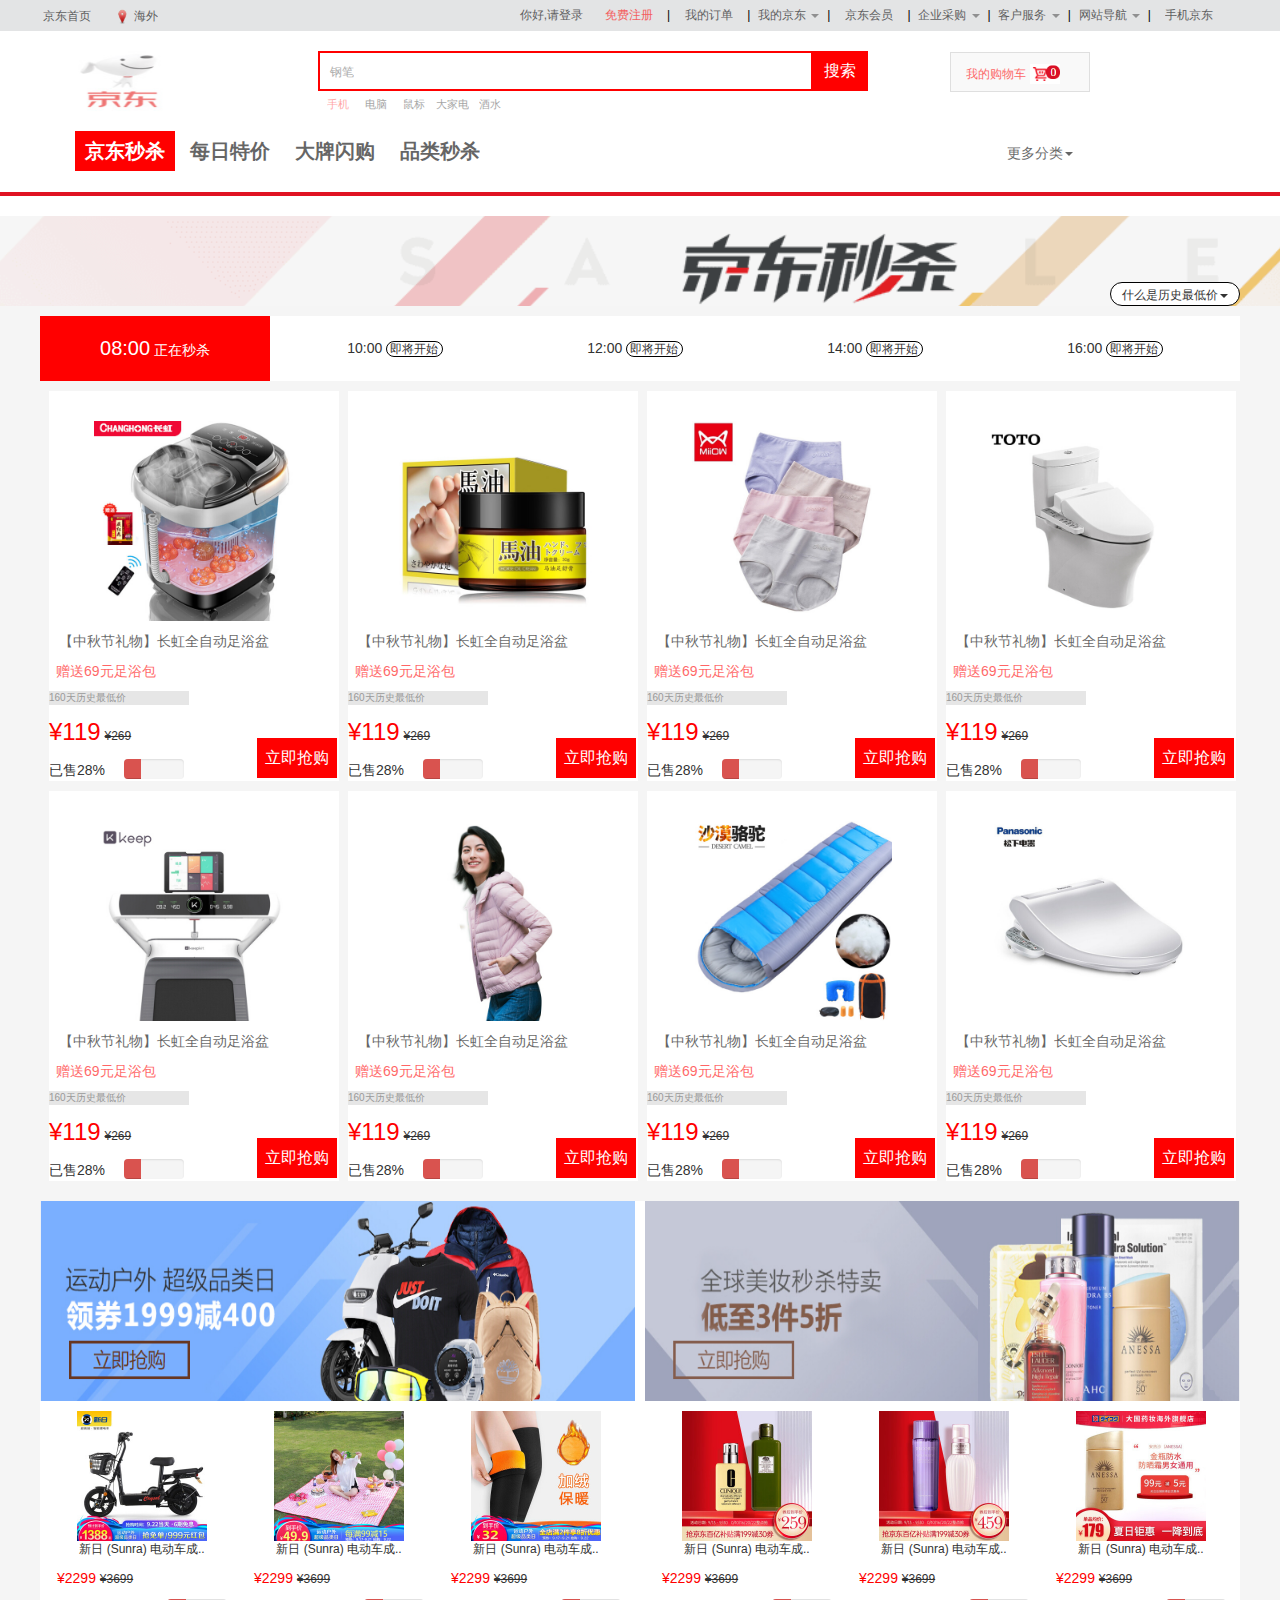
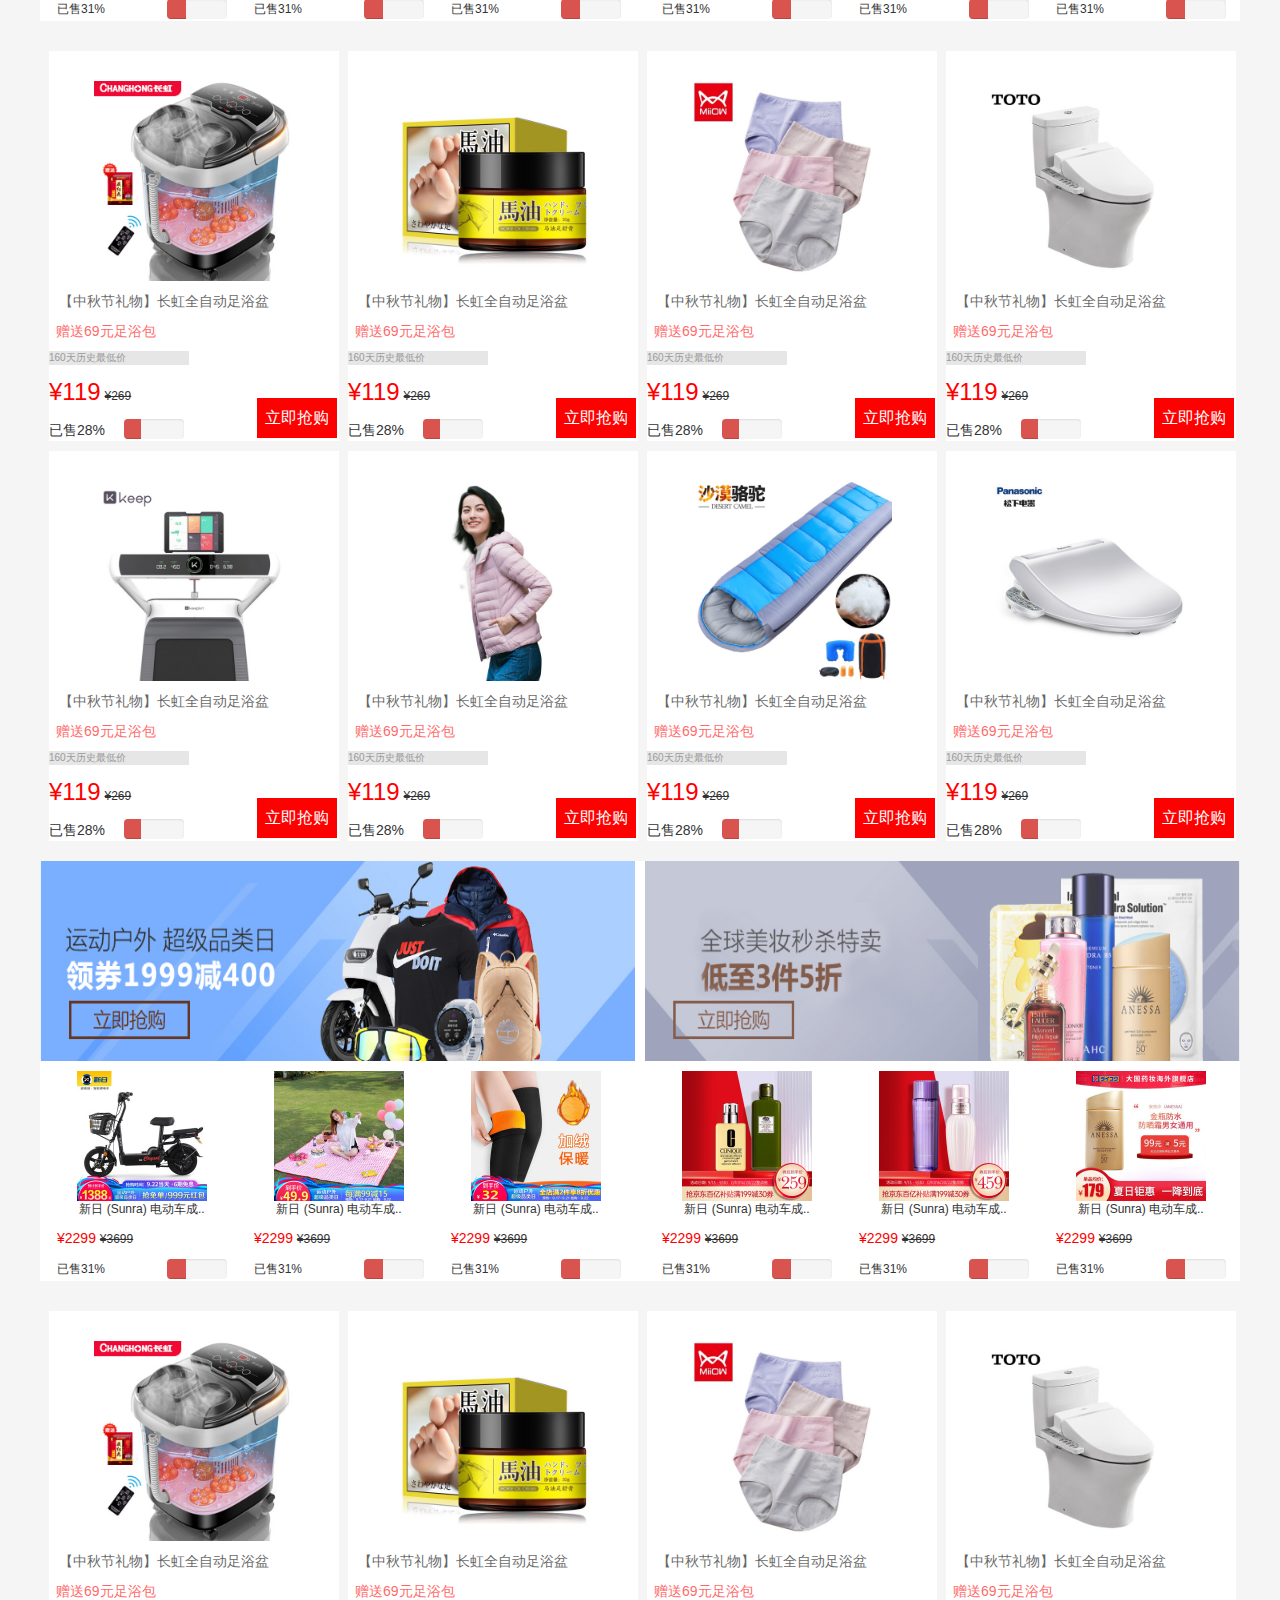
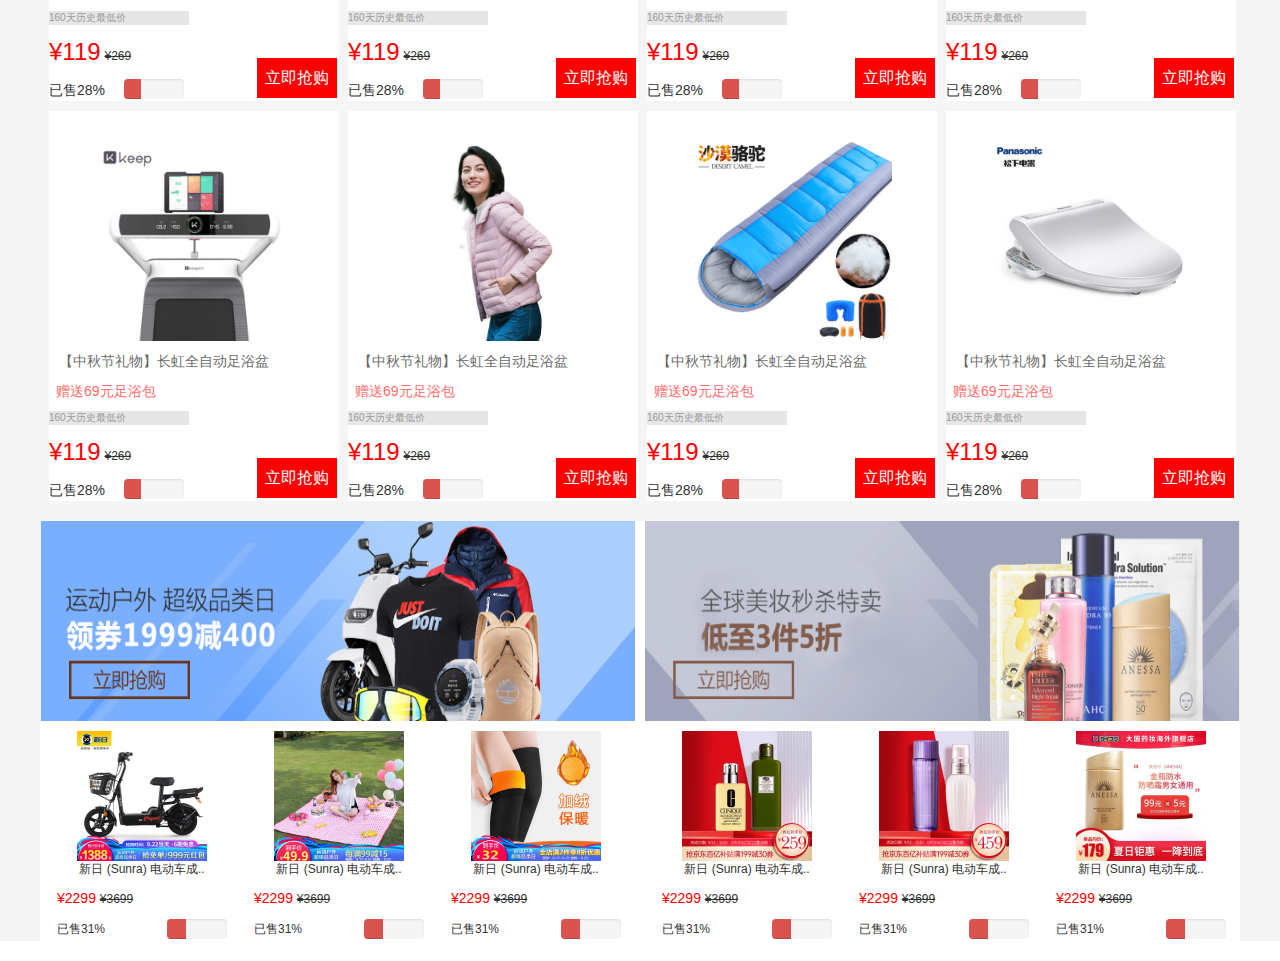
<file: jd_miaosha.html>
<!DOCTYPE html>
<html>
	<head>
		<meta charset="utf-8">
		<title></title>
		<link rel="stylesheet" href="css/my_ms.css" />
		<link rel="stylesheet" href="css/bootstrap.min.css" />
	</head>
	<body>
		<!-- 页面导航 -->
		<div id="shortcut" class="shortcut">
			<div class="shortcut_context">
				<div class="shortcut_left">
				<span>
					<a href="index.html">京东首页</a>
				</span>
					<span class="shortcut_context_span">
						<img src="img/page2/2.png" alt="" style="width: 15px; height: 15px;" />
						<a href="#">海外</a>
					</span>
					<div class="localtion">
						<ul>
							<li><a href="#">北京</a></li>
							<li><a href="#">天津</a></li>
							<li><a href="#">上海</a></li>
							<li><a href="#">重庆</a></li>
							<li><a href="#">拉萨</a></li>
		
							<li><a href="#">乌鲁木齐</a></li>
							<li><a href="#">哈尔滨</a></li>
							<li><a href="#">广州</a></li>
							<li><a href="#">深圳</a></li>
							<li><a href="#">武汉</a></li>
		
							<li><a href="#">北京</a></li>
							<li><a href="#">天津</a></li>
							<li><a href="#">上海</a></li>
							<li><a href="#">重庆</a></li>
							<li><a href="#">拉萨</a></li>
		
							<li><a href="#">乌鲁木齐</a></li>
							<li><a href="#">哈尔滨</a></li>
							<li><a href="#">广州</a></li>
							<li><a href="#">深圳</a></li>
							<li><a href="#">武汉</a></li>
		
							<li><a href="#">北京</a></li>
							<li><a href="#">天津</a></li>
							<li><a href="#">上海</a></li>
							<li><a href="#">重庆</a></li>
							<li><a href="#">拉萨</a></li>
		
							<li><a href="#">乌鲁木齐</a></li>
							<li><a href="#">哈尔滨</a></li>
							<li><a href="#">广州</a></li>
							<li><a href="#">深圳</a></li>
							<li><a href="#">武汉</a></li>
		
		
							<li><a href="#">北京</a></li>
							<li><a href="#">天津</a></li>
							<li><a href="#">上海</a></li>
							<li><a href="#">重庆</a></li>
							<li><a href="#">拉萨</a></li>
						</ul>
					</div>
				</div>
				<div class="shortcut_right">
					<ul class="shortcut_ul">
						<li class="shortcut_li">
							<a href="#">
								你好,请登录
							</a>
						</li>
						<li class="shortcut_li">
							<a href="#" style="color: red;">
								免费注册
							</a>
						</li>
						<li>|</li>
						<li class="shortcut_li">
							<a href="https://www.baidu.com">
								我的订单
							</a>
						</li>
						<li>|</li>
						<li class="shortcut_li abc">
							<a href="https://www.baidu.com">
								我的京东
								<span class="caret" style="opacity: 0.6;"></span>
							</a>
							<div class="div_myjd">
								<ul>
									<li>
										<a href="#">
											待处理订单
										</a>
									</li>
									<li>
		
									</li>
									<li>
										<a href="#">
											消息
										</a>
									</li>
									<li>
		
									</li>
		
									<li>
										<a href="#">
											返修退换货
										</a>
									</li>
									<li>
		
									</li>
		
									<li>
										<a href="#">
											我的问答
										</a>
									</li>
									<li>
		
									</li>
									<li>
										<a href="#">
											降价商品
										</a>
									</li>
									<li>
		
									</li>
									<li>
										<a href="#">
											我的关注
										</a>
									</li>
		
									<li>
		
									</li>
		
									<hr style="border: 1px solid whitesmoke;" />
									<li>
										<a href="#">
											我的金豆
										</a>
									</li>
									<li></li>
		
									<li>
										<a href="#">
											我的优惠券
										</a>
									</li>
									<li>
		
									</li>
									<li>
										<a href="#">
											我的白条
										</a>
									</li>
		
									<li>
		
									</li>
									<li>
										<a href="#">
											我的理财
										</a>
									</li>
									<li>
		
									</li>
								</ul>
							</div>
						</li>
						<li>|</li>
						<li class="shortcut_li">
							<a href="#">
								京东会员
							</a>
						</li>
						<li>|</li>
		
						<li class="shortcut_li qiyebuy">
							<a href="#">
								企业采购
								<span class="caret" style="opacity: 0.6;"></span>
							</a>
							<div class="div_buy">
								<ul>
									<li>
										<a href="#">
											企业购
										</a>
									</li>
									<li>
										<a href="#">
											商用场景馆
										</a>
									</li>
									<li>
										<a href="#">
											工业品
										</a>
									</li>
									<li>
										<a href="#">
											丰客多商城
										</a>
									</li>
									<li>
										<a href="#">
											礼品卡
										</a>
									</li>
									<li>
										<a href="#">
											微信企业购
										</a>
									</li>
		
								</ul>
							</div>
						</li>
		
						<li>|</li>
						<li class="shortcut_li service">
							<a href="#">
								客户服务
								<span class="caret" style="opacity: 0.6;"></span>
							</a>
							<div class="div_service">
								<ul>
									<li style="margin-left: 2px; font-size: 12px;">
										<strong>客户</strong>
									</li>
		
									<li>
		
									</li>
		
									<li>
										<a href="#">
											帮助中心
										</a>
									</li>
									<li>
										<a href="#">
											售后服务
										</a>
									</li>
		
									<li>
										<a href="#">
											在线客服
										</a>
									</li>
									<li>
										<a href="#">
											意见建议
										</a>
									</li>
		
									<li>
										<a href="#">
											电话客服
										</a>
									</li>
									<li>
										<a href="#">
											客服邮箱
										</a>
									</li>
		
									<li>
										<a href="#">
											金融咨询
										</a>
									</li>
									<li>
										<a href="#">
											全球售客服
										</a>
									</li>
		
									<li>
										<a href="#">
											企业客服
										</a>
									</li>
									<li>
		
									</li>
		
									<li style="margin-left: 2px; font-size: 12px;">
										<strong>商户</strong>
									</li>
									<li>
		
									</li>
		
									<li>
										<a href="#">
											合作招商
										</a>
									</li>
									<li>
										<a href="#">
											成长中心
										</a>
									</li>
		
									<li>
										<a href="#">
											商家后台
										</a>
									</li>
									<li>
										<a href="#">
											京麦工作台
										</a>
									</li>
		
									<li>
										<a href="#">
											商家帮助
										</a>
									</li>
		
									<li>
										<a href="#">
											规则平台
										</a>
									</li>
		
								</ul>
							</div>
						</li>
						<li>|</li>
						<li class="shortcut_li 	Navigation">
							<a href="#">
								网站导航
								<span class="caret" style="opacity: 0.6;"></span>
							</a>
							<div class="div_nav">
								<div class="div_nav_1">
									<ul>
										<li>
											<strong>特色主题</strong>
										</li>
										<li></li>
										<li></li>
										<li></li>
		
										<li>
											<a href="#">
												新品首发
											</a>
										</li>
										<li>
											<a href="#">
												京东金融
											</a>
										</li>
										<li>
											<a href="#">
												全球售
											</a>
										</li>
										<li>
											<a href="#">
												国际站
											</a>
										</li>
		
										<li>
											<a href="#">
												京东会员
											</a>
										</li>
										<li>
											<a href="#">
												京东预售
											</a>
										</li>
										<li>
											<a href="#">
												台湾售
											</a>
										</li>
										<li>
											<a href="#">
												俄语站
											</a>
										</li>
		
										<li>
											<a href="#">
												装机大师
											</a>
										</li>
										<li>
											<a href="#">
												0元评测
											</a>
										</li>
										<li>
											<a href="#">
												港澳售
											</a>
										</li>
										<li>
											<a href="#">
												优惠券
											</a>
										</li>
		
										<li>
											<a href="#">
												秒杀
											</a>
										</li>
										<li>
											<a href="#">
												闪购
											</a>
										</li>
										<li>
											<a href="#">
												印尼站
											</a>
										</li>
										<li>
											<a href="#">
												京东金融科技
											</a>
										</li>
		
										<li>
											<a href="#">
												陪伴计划
											</a>
										</li>
										<li>
											<a href="#">
												出海招商
											</a>
										</li>
										<li>
											<a href="#">
												拍拍二手
											</a>
										</li>
										<li>
											<a href="#">
												找什么
											</a>
										</li>
									</ul>
								</div>
								<div class="div_nav_2">
									<ul>
										<li>
											<strong>
												行业频道
											</strong>
										</li>
										<li></li>
										<li></li>
		
										<li>
											<a href="#">
												手机
											</a>
										</li>
										<li>
											<a href="#">
												智能数码
											</a>
										</li>
										<li>
											<a href="#">
												玩3C
											</a>
										</li>
		
										<li>
											<a href="#">
												电脑办公
											</a>
										</li>
										<li>
											<a href="#">
												家用电器
											</a>
										</li>
										<li>
											<a href="#">
												京鱼座智能
											</a>
										</li>
		
										<li>
											<a href="#">
												京东服饰
											</a>
										</li>
										<li>
											<a href="#">
												京东生鲜
											</a>
										</li>
										<li>
											<a href="#">
												家装城
											</a>
										</li>
		
										<li>
											<a href="#">
												母婴
											</a>
										</li>
										<li>
											<a href="#">
												食品
											</a>
										</li>
										<li>
											<a href="#">
												农资频道
											</a>
										</li>
		
										<li>
											<a href="#">
												整车
											</a>
										</li>
										<li>
											<a href="#">
												图书
											</a>
										</li>
										<li>
											<a href="#">
												劳动防护
											</a>
										</li>
									</ul>
								</div>
								<div class="div_nav_2">
		
									<ul>
										<li>
											<strong>特色主题</strong>
										</li>
										<li></li>
										<li></li>
										<li>
											<a href="#">
												新品首发
											</a>
										</li>
										<li>
											<a href="#">
												京东金融
											</a>
										</li>
										<li>
											<a href="#">
												全球售
											</a>
										</li>
										<li>
											<a href="#">
												国际站
											</a>
										</li>
		
										<li>
											<a href="#">
												京东会员
											</a>
										</li>
										<li>
											<a href="#">
												京东预售
											</a>
										</li>
										<li>
											<a href="#">
												台湾售
											</a>
										</li>
										<li>
											<a href="#">
												俄语站
											</a>
										</li>
		
										<li>
											<a href="#">
												装机大师
											</a>
										</li>
										<li>
											<a href="#">
												0元评测
											</a>
										</li>
										<li>
											<a href="#">
												港澳售
											</a>
										</li>
										<li>
											<a href="#">
												优惠券
											</a>
										</li>
		
										<li>
											<a href="#">
												秒杀
											</a>
										</li>
										<li>
											<a href="#">
												闪购
											</a>
										</li>
										<li>
											<a href="#">
												印尼站
											</a>
										</li>
									</ul>
								</div>
								<div class="div_nav_2">
									<ul>
										<li>
											<strong>
												行业频道
											</strong>
										</li>
										<li></li>
										<li></li>
		
										<li>
											<a href="#">
												手机
											</a>
										</li>
										<li>
											<a href="#">
												智能数码
											</a>
										</li>
										<li>
											<a href="#">
												玩3C
											</a>
										</li>
		
										<li>
											<a href="#">
												电脑办公
											</a>
										</li>
										<li>
											<a href="#">
												家用电器
											</a>
										</li>
										<li>
											<a href="#">
												京鱼座智能
											</a>
										</li>
		
										<li>
											<a href="#">
												京东服饰
											</a>
										</li>
										<li>
											<a href="#">
												京东生鲜
											</a>
										</li>
										<li>
											<a href="#">
												家装城
											</a>
										</li>
		
										<li>
											<a href="#">
												母婴
											</a>
										</li>
										<li>
											<a href="#">
												食品
											</a>
										</li>
										<li>
											<a href="#">
												农资频道
											</a>
										</li>
		
										<li>
											<a href="#">
												整车
											</a>
										</li>
										<li>
											<a href="#">
												图书
											</a>
										</li>
										<li>
											<a href="#">
												劳动防护
											</a>
										</li>
									</ul>
								</div>
							</div>
						</li>
						<li>|</li>
						<li class="shortcut_li phone">
							<a href="#" style="text-decoration: none;">
								手机京东
							</a>
							<div class="phone_jd">
								<ul>
									<li>
										<div class="phone_jd_1">
											<img src="img/page2/twocode1.jpg" style="width: 90px; height: 90px;" />
										</div>
										<div class="phone_jd_2">
											<dl>
												<dt>
													<a href="#">
														<strong>手机京东</strong>
													</a>
												</dt>
												<dd>新人专享大礼包</dd>
												<dd>
													<img src="img/page2/1.png" style="width: 85px; height: 25px;" />
												</dd>
											</dl>
										</div>
									</li>
		
									<li>
										<div class="phone_jd_1">
											<img src="img/page2/twocode2.jpg" style="width: 90px; height: 90px;" />
										</div>
										<div class="phone_jd_2">
											<dl>
												<dt>
													<a href="#">
														<strong>关注JD</strong>
													</a>
												</dt>
												<dd style="color: black;">
													<strong>JD.COM</strong></dd>
												<dd style="color: red;">
													抢5元红包
												</dd>
											</dl>
										</div>
									</li>
		
									<li>
										<div class="phone_jd_1">
											<img src="img/page2/twocode3.jpg" style="width: 90px; height: 90px;" />
										</div>
										<div class="phone_jd_2">
											<dl>
												<dt>
													<a href="#">
														<strong>京东金融客户端</strong>
													</a>
												</dt>
												<dd>新人专享大礼包</dd>
												<dd>
													<img src="img/page2/1.png" style="width: 85px; height: 25px;" />
												</dd>
											</dl>
										</div>
									</li>
		
									<li>
										<div class="phone_jd_1">
											<img src="img/page2/twocode4.jpg" style="width: 90px; height: 90px;" />
										</div>
										<div class="phone_jd_2">
											<dl>
												<dt>
													<a href="#">
														<strong>京东健康客户端</strong>
													</a>
												</dt>
												<dd>新人专享大礼包</dd>
												<dd>
													<img src="img/page2/1.png" style="width: 85px; height: 25px;" />
												</dd>
											</dl>
										</div>
									</li>
								</ul>
							</div>
						</li>
		
					</ul>
		
				</div>
			</div>
		</div>
	
		<!-- 搜索 -->
		<div id="div3" class="div3">
			<div class="div3_context">
				<div class="div3_context_left">
					<a href="#">
						<img src="img/page3/1.png" style="width: 160px; height: 80px;" />
					</a>
					
				</div>
				
				<div class="div3_context_middle">
					<!-- 搜索框 -->
					<div class="div3_context_serach">
						<input class="div3_context_input" type="text" placeholder="   钢笔" />
						<button class="div3_context_btn">
							搜索
						</button>
						
					</div>
					
					<!-- 搜索框下的快捷信息 -->
					<div class="div3_context_message">
						<ul>
							<li>
								<a href="#" style="color: red;">手机</a>
							</li>
							<li>
								<a href="#">电脑</a>
							</li>
							<li>
								<a href="#">鼠标</a>
							</li>
							<li>
								<a href="#">大家电</a>
							</li>
							<li>
								<a href="#">酒水</a>
							</li>
							
						</ul>
					</div>
					
					<!-- 标签导航 -->
					
					<div class="div3_context_nav">
						<ul>
							<li style="background: red;">
								<a href="#" style="color: white;opacity: 1;">
									<strong>京东秒杀</strong>
								</a>
							</li>
							<li>
								<a href="#">
									<strong>每日特价</strong>
								</a>
							</li>
							<li>
								<a href="#">
									<strong>大牌闪购</strong>
								</a>
							</li>
							<li>
								<a href="#">
									<strong>品类秒杀</strong>
								</a>
							</li>
							<li class="div3_context_nav_li" style="margin-left: 500px;">
								<a href="#" style="font-size: 14px;">
									更多分类<span class="caret"></span>
								</a>
								<div class="div3_context_nav_cbnav">
									<ul>
										<li>
											<a href="#">服饰内衣</a>
										</li>
										<li>
											<a href="#">食品饮料</a>
										</li>
										<li>
											<a href="#">电脑数码</a>
										</li>
										<li>
											<a href="#">母婴</a>
										</li>
										<li>
											<a href="#">手机通讯</a>
										</li>
										<li>
											<a href="#">运动户外</a>
										</li>
										<li>
											<a href="#">中外名酒</a>
										</li>
										<li>
											<a href="#">家装建材</a>
										</li>
										<li>
											<a href="#">家居厨具</a>
										</li>
										<li>
											<a href="#">潮流鞋靴</a>
										</li>
										<li>
											<a href="#">美妆护肤</a>
										</li>
										<li>
											<a href="#">医药保健</a>
										</li>
										<li>
											<a href="#">家用电器</a>
										</li>
										<li>
											<a href="#">个人护理</a>
										</li>
										<li>
											<a href="#">清洁用品</a>
										</li>
										<li>
											<a href="#">箱包皮具</a>
										</li>
										<li>
											<a href="#">钟表</a>
										</li>
										<li>
											<a href="#">生鲜</a>
										</li>
										<li>
											<a href="#">汽车用品</a>
										</li>
										<li>
											<a href="#">家具</a>
										</li>
										
									</ul>
								</div>
							</li>
						</ul>
					</div>
					
				</div>
				
				<div class="div3_context_right">
					<div class="div3_context_right_1">
						<a href="#"style="font-size: 12px;color: red;margin-left: 15px;">我的购物车</a>
						<span>
							<img src="secondImg/div3/1.png"style="width: 30px;height: 20px;display: inline-block;" />
						</span>
						<div class="div3_context_right_11">
							<img src="secondImg/div3/2.png"style="width: 290px;height: 90px;" />
						</div>
					</div>
				</div>
			</div>
			<hr style="border: 2px solid #e01222;" />
		</div>
		<!-- 背景图片 -->
		<div class="div4" id="div4">
			<div class="div4_context">
				<div class="div4_context_1">
					<span>什么是历史最低价</span><span class="caret"></span>
					<div class="div4_context_11">
						<img src="secondImg/div4/2.png"style="width: 590px;height: 360px;" />
					</div>
				</div>
			</div>
		</div>
	
		<!-- 页面信息1 -->
		<div class="div5" id="div5">
			<div class="div5_context">
				<!-- 第一部分内容 -->
				<div id="div5_context_1" class="div5_context_1">
					<ul>
						<li style="background: red;margin-left: 0;">
							<span style="font-size: 20px;color: white;">08:00</span>
							<span style="font-size: 14px;color: white;">正在秒杀</span>
						</li>
						<li>
							<span style="font-size: 14px;">10:00</span>
							<span style="border: 1px solid black;background: white;border-radius: 22px;font-size: 12px;">&nbsp;即将开始&nbsp;</span>
						</li>
						<li>
							<span style="font-size: 14px;">12:00</span>
							<span style="border: 1px solid black;background: white;border-radius: 22px;font-size: 12px;">&nbsp;即将开始&nbsp;</span>
						</li>
						<li>
							<span style="font-size: 14px;">14:00</span>
							<span style="border: 1px solid black;background: white;border-radius: 22px;font-size: 12px;">&nbsp;即将开始&nbsp;</span>
						</li>
						<li>
							<span style="font-size: 14px;">16:00</span>
							<span style="border: 1px solid black;background: white;border-radius: 22px;font-size: 12px;">&nbsp;即将开始&nbsp;</span>
						</li>
					</ul>
				</div>
			
				<!-- 第二部分内容 -->
				<div class="div5_context_2">
					<ul>
						<li>
							<img src="secondImg/div5/1.jpg" />
							<p style="margin-top: 10px;margin-left: 10px;">
								<a href="#">【中秋节礼物】长虹全自动足浴盆</a>
							</p>
							<p style="margin-top: 10px;margin-left: 7px;">
								<a style="color: red;" href="#">赠送69元足浴包</a>
							</p>
							<div class="div5_context_2_li">
								<div class="div5_context_2_li_left">
									<p style="color: #999;background: #e6e6e6;font-size: 10px;">160天历史最低价</p>
									<p>
										<span style="color: red;font-size: 24px;">¥119</span>
										<del style="font-size: 12px;">¥269</del>
									</p>
									<p>
										<span>已售28%</span>
										<span>
											<div class="progress div_progress"style="width: 60px;height: 20px;">
												<div class="progress-bar progress-bar-danger" aria-valuemin="0" aria-valuemax="100" style="width: 28%;">
													
													<span class="sr-only">50%complete</span>
												</div>
											</div>
										</span>
									</p>
								</div>
								<div class="div5_context_2_li_right">
									<div class="div5_context_2_li_right_btn">
										<a style="color: white;opacity: 1;" href="#">立即抢购</a>
									</div>
								</div>
							</div>
						</li>
						<li>
							<img src="secondImg/div5/2.jpg" />
							<p style="margin-top: 10px;margin-left: 10px;">
								<a href="#">【中秋节礼物】长虹全自动足浴盆</a>
							</p>
							<p style="margin-top: 10px;margin-left: 7px;">
								<a style="color: red;" href="#">赠送69元足浴包</a>
							</p>
							<div class="div5_context_2_li">
								<div class="div5_context_2_li_left">
									<p style="color: #999;background: #e6e6e6;font-size: 10px;">160天历史最低价</p>
									<p>
										<span style="color: red;font-size: 24px;">¥119</span>
										<del style="font-size: 12px;">¥269</del>
									</p>
									<p>
										<span>已售28%</span>
										<span>
											<div class="progress div_progress"style="width: 60px;height: 20px;">
												<div class="progress-bar progress-bar-danger" aria-valuemin="0" aria-valuemax="100" style="width: 28%;">
													
													<span class="sr-only">50%complete</span>
												</div>
											</div>
										</span>
									</p>
								</div>
								<div class="div5_context_2_li_right">
									<div class="div5_context_2_li_right_btn">
										<a style="color: white;opacity: 1;" href="#">立即抢购</a>
									</div>
								</div>
							</div>
						</li>
					<li>
						<img src="secondImg/div5/3.jpg" />
						<p style="margin-top: 10px;margin-left: 10px;">
							<a href="#">【中秋节礼物】长虹全自动足浴盆</a>
						</p>
						<p style="margin-top: 10px;margin-left: 7px;">
							<a style="color: red;" href="#">赠送69元足浴包</a>
						</p>
						<div class="div5_context_2_li">
							<div class="div5_context_2_li_left">
								<p style="color: #999;background: #e6e6e6;font-size: 10px;">160天历史最低价</p>
								<p>
									<span style="color: red;font-size: 24px;">¥119</span>
									<del style="font-size: 12px;">¥269</del>
								</p>
								<p>
									<span>已售28%</span>
									<span>
										<div class="progress div_progress"style="width: 60px;height: 20px;">
											<div class="progress-bar progress-bar-danger" aria-valuemin="0" aria-valuemax="100" style="width: 28%;">
												
												<span class="sr-only">50%complete</span>
											</div>
										</div>
									</span>
								</p>
							</div>
							<div class="div5_context_2_li_right">
								<div class="div5_context_2_li_right_btn">
									<a style="color: white;opacity: 1;" href="#">立即抢购</a>
								</div>
							</div>
						</div>
					</li>
					<li>
						<img src="secondImg/div5/4.jpg" />
						<p style="margin-top: 10px;margin-left: 10px;">
							<a href="#">【中秋节礼物】长虹全自动足浴盆</a>
						</p>
						<p style="margin-top: 10px;margin-left: 7px;">
							<a style="color: red;" href="#">赠送69元足浴包</a>
						</p>
						<div class="div5_context_2_li">
							<div class="div5_context_2_li_left">
								<p style="color: #999;background: #e6e6e6;font-size: 10px;">160天历史最低价</p>
								<p>
									<span style="color: red;font-size: 24px;">¥119</span>
									<del style="font-size: 12px;">¥269</del>
								</p>
								<p>
									<span>已售28%</span>
									<span>
										<div class="progress div_progress"style="width: 60px;height: 20px;">
											<div class="progress-bar progress-bar-danger" aria-valuemin="0" aria-valuemax="100" style="width: 28%;">
												
												<span class="sr-only">50%complete</span>
											</div>
										</div>
									</span>
								</p>
							</div>
							<div class="div5_context_2_li_right">
								<div class="div5_context_2_li_right_btn">
									<a style="color: white;opacity: 1;" href="#">立即抢购</a>
								</div>
							</div>
						</div>
					</li>
					<li>
						<img src="secondImg/div5/5.jpg" />
						<p style="margin-top: 10px;margin-left: 10px;">
							<a href="#">【中秋节礼物】长虹全自动足浴盆</a>
						</p>
						<p style="margin-top: 10px;margin-left: 7px;">
							<a style="color: red;" href="#">赠送69元足浴包</a>
						</p>
						<div class="div5_context_2_li">
							<div class="div5_context_2_li_left">
								<p style="color: #999;background: #e6e6e6;font-size: 10px;">160天历史最低价</p>
								<p>
									<span style="color: red;font-size: 24px;">¥119</span>
									<del style="font-size: 12px;">¥269</del>
								</p>
								<p>
									<span>已售28%</span>
									<span>
										<div class="progress div_progress"style="width: 60px;height: 20px;">
											<div class="progress-bar progress-bar-danger" aria-valuemin="0" aria-valuemax="100" style="width: 28%;">
												
												<span class="sr-only">50%complete</span>
											</div>
										</div>
									</span>
								</p>
							</div>
							<div class="div5_context_2_li_right">
								<div class="div5_context_2_li_right_btn">
									<a style="color: white;opacity: 1;" href="#">立即抢购</a>
								</div>
							</div>
						</div>
					</li>
					<li>
						<img src="secondImg/div5/6.jpg" />
						<p style="margin-top: 10px;margin-left: 10px;">
							<a href="#">【中秋节礼物】长虹全自动足浴盆</a>
						</p>
						<p style="margin-top: 10px;margin-left: 7px;">
							<a style="color: red;" href="#">赠送69元足浴包</a>
						</p>
						<div class="div5_context_2_li">
							<div class="div5_context_2_li_left">
								<p style="color: #999;background: #e6e6e6;font-size: 10px;">160天历史最低价</p>
								<p>
									<span style="color: red;font-size: 24px;">¥119</span>
									<del style="font-size: 12px;">¥269</del>
								</p>
								<p>
									<span>已售28%</span>
									<span>
										<div class="progress div_progress"style="width: 60px;height: 20px;">
											<div class="progress-bar progress-bar-danger" aria-valuemin="0" aria-valuemax="100" style="width: 28%;">
												
												<span class="sr-only">50%complete</span>
											</div>
										</div>
									</span>
								</p>
							</div>
							<div class="div5_context_2_li_right">
								<div class="div5_context_2_li_right_btn">
									<a style="color: white;opacity: 1;" href="#">立即抢购</a>
								</div>
							</div>
						</div>
					</li>
					<li>
						<img src="secondImg/div5/7.jpg" />
						<p style="margin-top: 10px;margin-left: 10px;">
							<a href="#">【中秋节礼物】长虹全自动足浴盆</a>
						</p>
						<p style="margin-top: 10px;margin-left: 7px;">
							<a style="color: red;" href="#">赠送69元足浴包</a>
						</p>
						<div class="div5_context_2_li">
							<div class="div5_context_2_li_left">
								<p style="color: #999;background: #e6e6e6;font-size: 10px;">160天历史最低价</p>
								<p>
									<span style="color: red;font-size: 24px;">¥119</span>
									<del style="font-size: 12px;">¥269</del>
								</p>
								<p>
									<span>已售28%</span>
									<span>
										<div class="progress div_progress"style="width: 60px;height: 20px;">
											<div class="progress-bar progress-bar-danger" aria-valuemin="0" aria-valuemax="100" style="width: 28%;">
												
												<span class="sr-only">50%complete</span>
											</div>
										</div>
									</span>
								</p>
							</div>
							<div class="div5_context_2_li_right">
								<div class="div5_context_2_li_right_btn">
									<a style="color: white;opacity: 1;" href="#">立即抢购</a>
								</div>
							</div>
						</div>
					</li>
					<li>
						<img src="secondImg/div5/8.jpg" />
						<p style="margin-top: 10px;margin-left: 10px;">
							<a href="#">【中秋节礼物】长虹全自动足浴盆</a>
						</p>
						<p style="margin-top: 10px;margin-left: 7px;">
							<a style="color: red;" href="#">赠送69元足浴包</a>
						</p>
						<div class="div5_context_2_li">
							<div class="div5_context_2_li_left">
								<p style="color: #999;background: #e6e6e6;font-size: 10px;">160天历史最低价</p>
								<p>
									<span style="color: red;font-size: 24px;">¥119</span>
									<del style="font-size: 12px;">¥269</del>
								</p>
								<p>
									<span>已售28%</span>
									<span>
										<div class="progress div_progress"style="width: 60px;height: 20px;">
											<div class="progress-bar progress-bar-danger" aria-valuemin="0" aria-valuemax="100" style="width: 28%;">
												
												<span class="sr-only">50%complete</span>
											</div>
										</div>
									</span>
								</p>
							</div>
							<div class="div5_context_2_li_right">
								<div class="div5_context_2_li_right_btn">
									<a style="color: white;opacity: 1;" href="#">立即抢购</a>
								</div>
							</div>
						</div>
					</li>
					</ul>
				</div>
			
				<!-- 第三部分内容 -->
				<div class="div5_context_3">
					<div class="div5_context_3_left">
						<div class="div5_context_3_left_top">
							<a style="opacity: 1;" href="#">
								<img src="secondImg/div5/part3_1.png"style="width: 595px;height: 200px;" />
							</a>
						</div>
						<div class="div5_context_3_left_bottom">
							<ul>
								<li>
									<a style="opacity: 1;" href="#"><img src="secondImg/div5/part3_3.jpg"/></a>
									<p style="text-align: center;font-size: 12px;">
										新日 (Sunra) 电动车成..
									</p>
									<p>
										<span style="font-size: 14px;color: red;margin-left: 10px;">¥2299</span>
										<del style="font-size: 12px;">¥3699</del>
									</p>
									<p>
										<span style="font-size: 12px;margin-left: 10px;">已售31%</span>
										<span>
											<div class="progress div_progress1"style="width: 60px;height: 20px;">
												<div class="progress-bar progress-bar-danger" aria-valuemin="0" aria-valuemax="100" style="width: 31%;">
													
													<span class="sr-only">31%complete</span>
												</div>
											</div>
										</span>
									</p>
								</li>
								<li>
									<a style="opacity: 1;" href="#"><img src="secondImg/div5/part3_4.jpg"/></a>
									<p style="text-align: center;font-size: 12px;">
										新日 (Sunra) 电动车成..
									</p>
									<p>
										<span style="font-size: 14px;color: red;margin-left: 10px;">¥2299</span>
										<del style="font-size: 12px;">¥3699</del>
									</p>
									<p>
										<span style="font-size: 12px;margin-left: 10px;">已售31%</span>
										<span>
											<div class="progress div_progress1"style="width: 60px;height: 20px;">
												<div class="progress-bar progress-bar-danger" aria-valuemin="0" aria-valuemax="100" style="width: 31%;">
													
													<span class="sr-only">31%complete</span>
												</div>
											</div>
										</span>
									</p>
								</li>
								<li><a style="opacity: 1;" href="#"><img src="secondImg/div5/part3_5.jpg"/></a>
									
									<p style="text-align: center;font-size: 12px;">
										新日 (Sunra) 电动车成..
									</p>
									<p>
										<span style="font-size: 14px;color: red;margin-left: 10px;">¥2299</span>
										<del style="font-size: 12px;">¥3699</del>
									</p>
									<p>
										<span style="font-size: 12px;margin-left: 10px;">已售31%</span>
										<span>
											<div class="progress div_progress1"style="width: 60px;height: 20px;">
												<div class="progress-bar progress-bar-danger" aria-valuemin="0" aria-valuemax="100" style="width: 31%;">
													
													<span class="sr-only">31%complete</span>
												</div>
											</div>
										</span>
									</p>
								</li>
							</ul>
						</div>
					</div>
				
				
				
				<div class="div5_context_3_left"style="margin-left: 10px;">
					<div class="div5_context_3_left_top">
						<a style="opacity: 1;" href="#">
							<img src="secondImg/div5/part3_2.png"style="width: 595px;height: 200px;" />
						</a>
					</div>
					<div class="div5_context_3_left_bottom">
						<ul>
							<li>
								<a style="opacity: 1;" href="#"><img src="secondImg/div5/part3_6.jpg"/></a>
								<p style="text-align: center;font-size: 12px;">
									新日 (Sunra) 电动车成..
								</p>
								<p>
									<span style="font-size: 14px;color: red;margin-left: 10px;">¥2299</span>
									<del style="font-size: 12px;">¥3699</del>
								</p>
								<p>
									<span style="font-size: 12px;margin-left: 10px;">已售31%</span>
									<span>
										<div class="progress div_progress1"style="width: 60px;height: 20px;">
											<div class="progress-bar progress-bar-danger" aria-valuemin="0" aria-valuemax="100" style="width: 31%;">
												
												<span class="sr-only">31%complete</span>
											</div>
										</div>
									</span>
								</p>
							</li>
							<li>
								<a style="opacity: 1;" href="#"><img src="secondImg/div5/part3_7.jpg"/></a>
								<p style="text-align: center;font-size: 12px;">
									新日 (Sunra) 电动车成..
								</p>
								<p>
									<span style="font-size: 14px;color: red;margin-left: 10px;">¥2299</span>
									<del style="font-size: 12px;">¥3699</del>
								</p>
								<p>
									<span style="font-size: 12px;margin-left: 10px;">已售31%</span>
									<span>
										<div class="progress div_progress1"style="width: 60px;height: 20px;">
											<div class="progress-bar progress-bar-danger" aria-valuemin="0" aria-valuemax="100" style="width: 31%;">
												
												<span class="sr-only">31%complete</span>
											</div>
										</div>
									</span>
								</p>
							</li>
							<li><a style="opacity: 1;" href="#"><img src="secondImg/div5/part3_8.jpg"/></a>
								
								<p style="text-align: center;font-size: 12px;">
									新日 (Sunra) 电动车成..
								</p>
								<p>
									<span style="font-size: 14px;color: red;margin-left: 10px;">¥2299</span>
									<del style="font-size: 12px;">¥3699</del>
								</p>
								<p>
									<span style="font-size: 12px;margin-left: 10px;">已售31%</span>
									<span>
										<div class="progress div_progress1"style="width: 60px;height: 20px;">
											<div class="progress-bar progress-bar-danger" aria-valuemin="0" aria-valuemax="100" style="width: 31%;">
												
												<span class="sr-only">31%complete</span>
											</div>
										</div>
									</span>
								</p>
							</li>
						</ul>
					</div>
				</div>
				
				
				
				
				
				
				</div>
			
			
			
			<!-- 第二部分内容 -->
			<div class="div5_context_2">
				<ul>
					<li>
						<img src="secondImg/div5/1.jpg" />
						<p style="margin-top: 10px;margin-left: 10px;">
							<a href="#">【中秋节礼物】长虹全自动足浴盆</a>
						</p>
						<p style="margin-top: 10px;margin-left: 7px;">
							<a style="color: red;" href="#">赠送69元足浴包</a>
						</p>
						<div class="div5_context_2_li">
							<div class="div5_context_2_li_left">
								<p style="color: #999;background: #e6e6e6;font-size: 10px;">160天历史最低价</p>
								<p>
									<span style="color: red;font-size: 24px;">¥119</span>
									<del style="font-size: 12px;">¥269</del>
								</p>
								<p>
									<span>已售28%</span>
									<span>
										<div class="progress div_progress"style="width: 60px;height: 20px;">
											<div class="progress-bar progress-bar-danger" aria-valuemin="0" aria-valuemax="100" style="width: 28%;">
												
												<span class="sr-only">50%complete</span>
											</div>
										</div>
									</span>
								</p>
							</div>
							<div class="div5_context_2_li_right">
								<div class="div5_context_2_li_right_btn">
									<a style="color: white;opacity: 1;" href="#">立即抢购</a>
								</div>
							</div>
						</div>
					</li>
					<li>
						<img src="secondImg/div5/2.jpg" />
						<p style="margin-top: 10px;margin-left: 10px;">
							<a href="#">【中秋节礼物】长虹全自动足浴盆</a>
						</p>
						<p style="margin-top: 10px;margin-left: 7px;">
							<a style="color: red;" href="#">赠送69元足浴包</a>
						</p>
						<div class="div5_context_2_li">
							<div class="div5_context_2_li_left">
								<p style="color: #999;background: #e6e6e6;font-size: 10px;">160天历史最低价</p>
								<p>
									<span style="color: red;font-size: 24px;">¥119</span>
									<del style="font-size: 12px;">¥269</del>
								</p>
								<p>
									<span>已售28%</span>
									<span>
										<div class="progress div_progress"style="width: 60px;height: 20px;">
											<div class="progress-bar progress-bar-danger" aria-valuemin="0" aria-valuemax="100" style="width: 28%;">
												
												<span class="sr-only">50%complete</span>
											</div>
										</div>
									</span>
								</p>
							</div>
							<div class="div5_context_2_li_right">
								<div class="div5_context_2_li_right_btn">
									<a style="color: white;opacity: 1;" href="#">立即抢购</a>
								</div>
							</div>
						</div>
					</li>
				<li>
					<img src="secondImg/div5/3.jpg" />
					<p style="margin-top: 10px;margin-left: 10px;">
						<a href="#">【中秋节礼物】长虹全自动足浴盆</a>
					</p>
					<p style="margin-top: 10px;margin-left: 7px;">
						<a style="color: red;" href="#">赠送69元足浴包</a>
					</p>
					<div class="div5_context_2_li">
						<div class="div5_context_2_li_left">
							<p style="color: #999;background: #e6e6e6;font-size: 10px;">160天历史最低价</p>
							<p>
								<span style="color: red;font-size: 24px;">¥119</span>
								<del style="font-size: 12px;">¥269</del>
							</p>
							<p>
								<span>已售28%</span>
								<span>
									<div class="progress div_progress"style="width: 60px;height: 20px;">
										<div class="progress-bar progress-bar-danger" aria-valuemin="0" aria-valuemax="100" style="width: 28%;">
											
											<span class="sr-only">50%complete</span>
										</div>
									</div>
								</span>
							</p>
						</div>
						<div class="div5_context_2_li_right">
							<div class="div5_context_2_li_right_btn">
								<a style="color: white;opacity: 1;" href="#">立即抢购</a>
							</div>
						</div>
					</div>
				</li>
				<li>
					<img src="secondImg/div5/4.jpg" />
					<p style="margin-top: 10px;margin-left: 10px;">
						<a href="#">【中秋节礼物】长虹全自动足浴盆</a>
					</p>
					<p style="margin-top: 10px;margin-left: 7px;">
						<a style="color: red;" href="#">赠送69元足浴包</a>
					</p>
					<div class="div5_context_2_li">
						<div class="div5_context_2_li_left">
							<p style="color: #999;background: #e6e6e6;font-size: 10px;">160天历史最低价</p>
							<p>
								<span style="color: red;font-size: 24px;">¥119</span>
								<del style="font-size: 12px;">¥269</del>
							</p>
							<p>
								<span>已售28%</span>
								<span>
									<div class="progress div_progress"style="width: 60px;height: 20px;">
										<div class="progress-bar progress-bar-danger" aria-valuemin="0" aria-valuemax="100" style="width: 28%;">
											
											<span class="sr-only">50%complete</span>
										</div>
									</div>
								</span>
							</p>
						</div>
						<div class="div5_context_2_li_right">
							<div class="div5_context_2_li_right_btn">
								<a style="color: white;opacity: 1;" href="#">立即抢购</a>
							</div>
						</div>
					</div>
				</li>
				<li>
					<img src="secondImg/div5/5.jpg" />
					<p style="margin-top: 10px;margin-left: 10px;">
						<a href="#">【中秋节礼物】长虹全自动足浴盆</a>
					</p>
					<p style="margin-top: 10px;margin-left: 7px;">
						<a style="color: red;" href="#">赠送69元足浴包</a>
					</p>
					<div class="div5_context_2_li">
						<div class="div5_context_2_li_left">
							<p style="color: #999;background: #e6e6e6;font-size: 10px;">160天历史最低价</p>
							<p>
								<span style="color: red;font-size: 24px;">¥119</span>
								<del style="font-size: 12px;">¥269</del>
							</p>
							<p>
								<span>已售28%</span>
								<span>
									<div class="progress div_progress"style="width: 60px;height: 20px;">
										<div class="progress-bar progress-bar-danger" aria-valuemin="0" aria-valuemax="100" style="width: 28%;">
											
											<span class="sr-only">50%complete</span>
										</div>
									</div>
								</span>
							</p>
						</div>
						<div class="div5_context_2_li_right">
							<div class="div5_context_2_li_right_btn">
								<a style="color: white;opacity: 1;" href="#">立即抢购</a>
							</div>
						</div>
					</div>
				</li>
				<li>
					<img src="secondImg/div5/6.jpg" />
					<p style="margin-top: 10px;margin-left: 10px;">
						<a href="#">【中秋节礼物】长虹全自动足浴盆</a>
					</p>
					<p style="margin-top: 10px;margin-left: 7px;">
						<a style="color: red;" href="#">赠送69元足浴包</a>
					</p>
					<div class="div5_context_2_li">
						<div class="div5_context_2_li_left">
							<p style="color: #999;background: #e6e6e6;font-size: 10px;">160天历史最低价</p>
							<p>
								<span style="color: red;font-size: 24px;">¥119</span>
								<del style="font-size: 12px;">¥269</del>
							</p>
							<p>
								<span>已售28%</span>
								<span>
									<div class="progress div_progress"style="width: 60px;height: 20px;">
										<div class="progress-bar progress-bar-danger" aria-valuemin="0" aria-valuemax="100" style="width: 28%;">
											
											<span class="sr-only">50%complete</span>
										</div>
									</div>
								</span>
							</p>
						</div>
						<div class="div5_context_2_li_right">
							<div class="div5_context_2_li_right_btn">
								<a style="color: white;opacity: 1;" href="#">立即抢购</a>
							</div>
						</div>
					</div>
				</li>
				<li>
					<img src="secondImg/div5/7.jpg" />
					<p style="margin-top: 10px;margin-left: 10px;">
						<a href="#">【中秋节礼物】长虹全自动足浴盆</a>
					</p>
					<p style="margin-top: 10px;margin-left: 7px;">
						<a style="color: red;" href="#">赠送69元足浴包</a>
					</p>
					<div class="div5_context_2_li">
						<div class="div5_context_2_li_left">
							<p style="color: #999;background: #e6e6e6;font-size: 10px;">160天历史最低价</p>
							<p>
								<span style="color: red;font-size: 24px;">¥119</span>
								<del style="font-size: 12px;">¥269</del>
							</p>
							<p>
								<span>已售28%</span>
								<span>
									<div class="progress div_progress"style="width: 60px;height: 20px;">
										<div class="progress-bar progress-bar-danger" aria-valuemin="0" aria-valuemax="100" style="width: 28%;">
											
											<span class="sr-only">50%complete</span>
										</div>
									</div>
								</span>
							</p>
						</div>
						<div class="div5_context_2_li_right">
							<div class="div5_context_2_li_right_btn">
								<a style="color: white;opacity: 1;" href="#">立即抢购</a>
							</div>
						</div>
					</div>
				</li>
				<li>
					<img src="secondImg/div5/8.jpg" />
					<p style="margin-top: 10px;margin-left: 10px;">
						<a href="#">【中秋节礼物】长虹全自动足浴盆</a>
					</p>
					<p style="margin-top: 10px;margin-left: 7px;">
						<a style="color: red;" href="#">赠送69元足浴包</a>
					</p>
					<div class="div5_context_2_li">
						<div class="div5_context_2_li_left">
							<p style="color: #999;background: #e6e6e6;font-size: 10px;">160天历史最低价</p>
							<p>
								<span style="color: red;font-size: 24px;">¥119</span>
								<del style="font-size: 12px;">¥269</del>
							</p>
							<p>
								<span>已售28%</span>
								<span>
									<div class="progress div_progress"style="width: 60px;height: 20px;">
										<div class="progress-bar progress-bar-danger" aria-valuemin="0" aria-valuemax="100" style="width: 28%;">
											
											<span class="sr-only">50%complete</span>
										</div>
									</div>
								</span>
							</p>
						</div>
						<div class="div5_context_2_li_right">
							<div class="div5_context_2_li_right_btn">
								<a style="color: white;opacity: 1;" href="#">立即抢购</a>
							</div>
						</div>
					</div>
				</li>
				</ul>
			</div>
						
			<!-- 第三部分内容 -->
			<div class="div5_context_3">
				<div class="div5_context_3_left">
					<div class="div5_context_3_left_top">
						<a style="opacity: 1;" href="#">
							<img src="secondImg/div5/part3_1.png"style="width: 595px;height: 200px;" />
						</a>
					</div>
					<div class="div5_context_3_left_bottom">
						<ul>
							<li>
								<a style="opacity: 1;" href="#"><img src="secondImg/div5/part3_3.jpg"/></a>
								<p style="text-align: center;font-size: 12px;">
									新日 (Sunra) 电动车成..
								</p>
								<p>
									<span style="font-size: 14px;color: red;margin-left: 10px;">¥2299</span>
									<del style="font-size: 12px;">¥3699</del>
								</p>
								<p>
									<span style="font-size: 12px;margin-left: 10px;">已售31%</span>
									<span>
										<div class="progress div_progress1"style="width: 60px;height: 20px;">
											<div class="progress-bar progress-bar-danger" aria-valuemin="0" aria-valuemax="100" style="width: 31%;">
												
												<span class="sr-only">31%complete</span>
											</div>
										</div>
									</span>
								</p>
							</li>
							<li>
								<a style="opacity: 1;" href="#"><img src="secondImg/div5/part3_4.jpg"/></a>
								<p style="text-align: center;font-size: 12px;">
									新日 (Sunra) 电动车成..
								</p>
								<p>
									<span style="font-size: 14px;color: red;margin-left: 10px;">¥2299</span>
									<del style="font-size: 12px;">¥3699</del>
								</p>
								<p>
									<span style="font-size: 12px;margin-left: 10px;">已售31%</span>
									<span>
										<div class="progress div_progress1"style="width: 60px;height: 20px;">
											<div class="progress-bar progress-bar-danger" aria-valuemin="0" aria-valuemax="100" style="width: 31%;">
												
												<span class="sr-only">31%complete</span>
											</div>
										</div>
									</span>
								</p>
							</li>
							<li><a style="opacity: 1;" href="#"><img src="secondImg/div5/part3_5.jpg"/></a>
								
								<p style="text-align: center;font-size: 12px;">
									新日 (Sunra) 电动车成..
								</p>
								<p>
									<span style="font-size: 14px;color: red;margin-left: 10px;">¥2299</span>
									<del style="font-size: 12px;">¥3699</del>
								</p>
								<p>
									<span style="font-size: 12px;margin-left: 10px;">已售31%</span>
									<span>
										<div class="progress div_progress1"style="width: 60px;height: 20px;">
											<div class="progress-bar progress-bar-danger" aria-valuemin="0" aria-valuemax="100" style="width: 31%;">
												
												<span class="sr-only">31%complete</span>
											</div>
										</div>
									</span>
								</p>
							</li>
						</ul>
					</div>
				</div>
			
			
			
			<div class="div5_context_3_left"style="margin-left: 10px;">
				<div class="div5_context_3_left_top">
					<a style="opacity: 1;" href="#">
						<img src="secondImg/div5/part3_2.png"style="width: 595px;height: 200px;" />
					</a>
				</div>
				<div class="div5_context_3_left_bottom">
					<ul>
						<li>
							<a style="opacity: 1;" href="#"><img src="secondImg/div5/part3_6.jpg"/></a>
							<p style="text-align: center;font-size: 12px;">
								新日 (Sunra) 电动车成..
							</p>
							<p>
								<span style="font-size: 14px;color: red;margin-left: 10px;">¥2299</span>
								<del style="font-size: 12px;">¥3699</del>
							</p>
							<p>
								<span style="font-size: 12px;margin-left: 10px;">已售31%</span>
								<span>
									<div class="progress div_progress1"style="width: 60px;height: 20px;">
										<div class="progress-bar progress-bar-danger" aria-valuemin="0" aria-valuemax="100" style="width: 31%;">
											
											<span class="sr-only">31%complete</span>
										</div>
									</div>
								</span>
							</p>
						</li>
						<li>
							<a style="opacity: 1;" href="#"><img src="secondImg/div5/part3_7.jpg"/></a>
							<p style="text-align: center;font-size: 12px;">
								新日 (Sunra) 电动车成..
							</p>
							<p>
								<span style="font-size: 14px;color: red;margin-left: 10px;">¥2299</span>
								<del style="font-size: 12px;">¥3699</del>
							</p>
							<p>
								<span style="font-size: 12px;margin-left: 10px;">已售31%</span>
								<span>
									<div class="progress div_progress1"style="width: 60px;height: 20px;">
										<div class="progress-bar progress-bar-danger" aria-valuemin="0" aria-valuemax="100" style="width: 31%;">
											
											<span class="sr-only">31%complete</span>
										</div>
									</div>
								</span>
							</p>
						</li>
						<li><a style="opacity: 1;" href="#"><img src="secondImg/div5/part3_8.jpg"/></a>
							
							<p style="text-align: center;font-size: 12px;">
								新日 (Sunra) 电动车成..
							</p>
							<p>
								<span style="font-size: 14px;color: red;margin-left: 10px;">¥2299</span>
								<del style="font-size: 12px;">¥3699</del>
							</p>
							<p>
								<span style="font-size: 12px;margin-left: 10px;">已售31%</span>
								<span>
									<div class="progress div_progress1"style="width: 60px;height: 20px;">
										<div class="progress-bar progress-bar-danger" aria-valuemin="0" aria-valuemax="100" style="width: 31%;">
											
											<span class="sr-only">31%complete</span>
										</div>
									</div>
								</span>
							</p>
						</li>
					</ul>
				</div>
			</div>
			
			
			
			
			
			
			</div>
			
			
			
			<!-- 第二部分内容 -->
			<div id="div5_context_2" class="div5_context_2">
				<ul>
					<li>
						<img src="secondImg/div5/1.jpg" />
						<p style="margin-top: 10px;margin-left: 10px;">
							<a href="#">【中秋节礼物】长虹全自动足浴盆</a>
						</p>
						<p style="margin-top: 10px;margin-left: 7px;">
							<a style="color: red;" href="#">赠送69元足浴包</a>
						</p>
						<div class="div5_context_2_li">
							<div class="div5_context_2_li_left">
								<p style="color: #999;background: #e6e6e6;font-size: 10px;">160天历史最低价</p>
								<p>
									<span style="color: red;font-size: 24px;">¥119</span>
									<del style="font-size: 12px;">¥269</del>
								</p>
								<p>
									<span>已售28%</span>
									<span>
										<div class="progress div_progress"style="width: 60px;height: 20px;">
											<div class="progress-bar progress-bar-danger" aria-valuemin="0" aria-valuemax="100" style="width: 28%;">
												
												<span class="sr-only">50%complete</span>
											</div>
										</div>
									</span>
								</p>
							</div>
							<div class="div5_context_2_li_right">
								<div class="div5_context_2_li_right_btn">
									<a style="color: white;opacity: 1;" href="#">立即抢购</a>
								</div>
							</div>
						</div>
					</li>
					<li>
						<img src="secondImg/div5/2.jpg" />
						<p style="margin-top: 10px;margin-left: 10px;">
							<a href="#">【中秋节礼物】长虹全自动足浴盆</a>
						</p>
						<p style="margin-top: 10px;margin-left: 7px;">
							<a style="color: red;" href="#">赠送69元足浴包</a>
						</p>
						<div class="div5_context_2_li">
							<div class="div5_context_2_li_left">
								<p style="color: #999;background: #e6e6e6;font-size: 10px;">160天历史最低价</p>
								<p>
									<span style="color: red;font-size: 24px;">¥119</span>
									<del style="font-size: 12px;">¥269</del>
								</p>
								<p>
									<span>已售28%</span>
									<span>
										<div class="progress div_progress"style="width: 60px;height: 20px;">
											<div class="progress-bar progress-bar-danger" aria-valuemin="0" aria-valuemax="100" style="width: 28%;">
												
												<span class="sr-only">50%complete</span>
											</div>
										</div>
									</span>
								</p>
							</div>
							<div class="div5_context_2_li_right">
								<div class="div5_context_2_li_right_btn">
									<a style="color: white;opacity: 1;" href="#">立即抢购</a>
								</div>
							</div>
						</div>
					</li>
				<li>
					<img src="secondImg/div5/3.jpg" />
					<p style="margin-top: 10px;margin-left: 10px;">
						<a href="#">【中秋节礼物】长虹全自动足浴盆</a>
					</p>
					<p style="margin-top: 10px;margin-left: 7px;">
						<a style="color: red;" href="#">赠送69元足浴包</a>
					</p>
					<div class="div5_context_2_li">
						<div class="div5_context_2_li_left">
							<p style="color: #999;background: #e6e6e6;font-size: 10px;">160天历史最低价</p>
							<p>
								<span style="color: red;font-size: 24px;">¥119</span>
								<del style="font-size: 12px;">¥269</del>
							</p>
							<p>
								<span>已售28%</span>
								<span>
									<div class="progress div_progress"style="width: 60px;height: 20px;">
										<div class="progress-bar progress-bar-danger" aria-valuemin="0" aria-valuemax="100" style="width: 28%;">
											
											<span class="sr-only">50%complete</span>
										</div>
									</div>
								</span>
							</p>
						</div>
						<div class="div5_context_2_li_right">
							<div class="div5_context_2_li_right_btn">
								<a style="color: white;opacity: 1;" href="#">立即抢购</a>
							</div>
						</div>
					</div>
				</li>
				<li>
					<img src="secondImg/div5/4.jpg" />
					<p style="margin-top: 10px;margin-left: 10px;">
						<a href="#">【中秋节礼物】长虹全自动足浴盆</a>
					</p>
					<p style="margin-top: 10px;margin-left: 7px;">
						<a style="color: red;" href="#">赠送69元足浴包</a>
					</p>
					<div class="div5_context_2_li">
						<div class="div5_context_2_li_left">
							<p style="color: #999;background: #e6e6e6;font-size: 10px;">160天历史最低价</p>
							<p>
								<span style="color: red;font-size: 24px;">¥119</span>
								<del style="font-size: 12px;">¥269</del>
							</p>
							<p>
								<span>已售28%</span>
								<span>
									<div class="progress div_progress"style="width: 60px;height: 20px;">
										<div class="progress-bar progress-bar-danger" aria-valuemin="0" aria-valuemax="100" style="width: 28%;">
											
											<span class="sr-only">50%complete</span>
										</div>
									</div>
								</span>
							</p>
						</div>
						<div class="div5_context_2_li_right">
							<div class="div5_context_2_li_right_btn">
								<a style="color: white;opacity: 1;" href="#">立即抢购</a>
							</div>
						</div>
					</div>
				</li>
				<li>
					<img src="secondImg/div5/5.jpg" />
					<p style="margin-top: 10px;margin-left: 10px;">
						<a href="#">【中秋节礼物】长虹全自动足浴盆</a>
					</p>
					<p style="margin-top: 10px;margin-left: 7px;">
						<a style="color: red;" href="#">赠送69元足浴包</a>
					</p>
					<div class="div5_context_2_li">
						<div class="div5_context_2_li_left">
							<p style="color: #999;background: #e6e6e6;font-size: 10px;">160天历史最低价</p>
							<p>
								<span style="color: red;font-size: 24px;">¥119</span>
								<del style="font-size: 12px;">¥269</del>
							</p>
							<p>
								<span>已售28%</span>
								<span>
									<div class="progress div_progress"style="width: 60px;height: 20px;">
										<div class="progress-bar progress-bar-danger" aria-valuemin="0" aria-valuemax="100" style="width: 28%;">
											
											<span class="sr-only">50%complete</span>
										</div>
									</div>
								</span>
							</p>
						</div>
						<div class="div5_context_2_li_right">
							<div class="div5_context_2_li_right_btn">
								<a style="color: white;opacity: 1;" href="#">立即抢购</a>
							</div>
						</div>
					</div>
				</li>
				<li>
					<img src="secondImg/div5/6.jpg" />
					<p style="margin-top: 10px;margin-left: 10px;">
						<a href="#">【中秋节礼物】长虹全自动足浴盆</a>
					</p>
					<p style="margin-top: 10px;margin-left: 7px;">
						<a style="color: red;" href="#">赠送69元足浴包</a>
					</p>
					<div class="div5_context_2_li">
						<div class="div5_context_2_li_left">
							<p style="color: #999;background: #e6e6e6;font-size: 10px;">160天历史最低价</p>
							<p>
								<span style="color: red;font-size: 24px;">¥119</span>
								<del style="font-size: 12px;">¥269</del>
							</p>
							<p>
								<span>已售28%</span>
								<span>
									<div class="progress div_progress"style="width: 60px;height: 20px;">
										<div class="progress-bar progress-bar-danger" aria-valuemin="0" aria-valuemax="100" style="width: 28%;">
											
											<span class="sr-only">50%complete</span>
										</div>
									</div>
								</span>
							</p>
						</div>
						<div class="div5_context_2_li_right">
							<div class="div5_context_2_li_right_btn">
								<a style="color: white;opacity: 1;" href="#">立即抢购</a>
							</div>
						</div>
					</div>
				</li>
				<li>
					<img src="secondImg/div5/7.jpg" />
					<p style="margin-top: 10px;margin-left: 10px;">
						<a href="#">【中秋节礼物】长虹全自动足浴盆</a>
					</p>
					<p style="margin-top: 10px;margin-left: 7px;">
						<a style="color: red;" href="#">赠送69元足浴包</a>
					</p>
					<div class="div5_context_2_li">
						<div class="div5_context_2_li_left">
							<p style="color: #999;background: #e6e6e6;font-size: 10px;">160天历史最低价</p>
							<p>
								<span style="color: red;font-size: 24px;">¥119</span>
								<del style="font-size: 12px;">¥269</del>
							</p>
							<p>
								<span>已售28%</span>
								<span>
									<div class="progress div_progress"style="width: 60px;height: 20px;">
										<div class="progress-bar progress-bar-danger" aria-valuemin="0" aria-valuemax="100" style="width: 28%;">
											
											<span class="sr-only">50%complete</span>
										</div>
									</div>
								</span>
							</p>
						</div>
						<div class="div5_context_2_li_right">
							<div class="div5_context_2_li_right_btn">
								<a style="color: white;opacity: 1;" href="#">立即抢购</a>
							</div>
						</div>
					</div>
				</li>
				<li>
					<img src="secondImg/div5/8.jpg" />
					<p style="margin-top: 10px;margin-left: 10px;">
						<a href="#">【中秋节礼物】长虹全自动足浴盆</a>
					</p>
					<p style="margin-top: 10px;margin-left: 7px;">
						<a style="color: red;" href="#">赠送69元足浴包</a>
					</p>
					<div class="div5_context_2_li">
						<div class="div5_context_2_li_left">
							<p style="color: #999;background: #e6e6e6;font-size: 10px;">160天历史最低价</p>
							<p>
								<span style="color: red;font-size: 24px;">¥119</span>
								<del style="font-size: 12px;">¥269</del>
							</p>
							<p>
								<span>已售28%</span>
								<span>
									<div class="progress div_progress"style="width: 60px;height: 20px;">
										<div class="progress-bar progress-bar-danger" aria-valuemin="0" aria-valuemax="100" style="width: 28%;">
											
											<span class="sr-only">50%complete</span>
										</div>
									</div>
								</span>
							</p>
						</div>
						<div class="div5_context_2_li_right">
							<div class="div5_context_2_li_right_btn">
								<a style="color: white;opacity: 1;" href="#">立即抢购</a>
							</div>
						</div>
					</div>
				</li>
				</ul>
			</div>
						
			<!-- 第三部分内容 -->
			<div class="div5_context_3">
				<div class="div5_context_3_left">
					<div class="div5_context_3_left_top">
						<a style="opacity: 1;" href="#">
							<img src="secondImg/div5/part3_1.png"style="width: 595px;height: 200px;" />
						</a>
					</div>
					<div class="div5_context_3_left_bottom">
						<ul>
							<li>
								<a style="opacity: 1;" href="#"><img src="secondImg/div5/part3_3.jpg"/></a>
								<p style="text-align: center;font-size: 12px;">
									新日 (Sunra) 电动车成..
								</p>
								<p>
									<span style="font-size: 14px;color: red;margin-left: 10px;">¥2299</span>
									<del style="font-size: 12px;">¥3699</del>
								</p>
								<p>
									<span style="font-size: 12px;margin-left: 10px;">已售31%</span>
									<span>
										<div class="progress div_progress1"style="width: 60px;height: 20px;">
											<div class="progress-bar progress-bar-danger" aria-valuemin="0" aria-valuemax="100" style="width: 31%;">
												
												<span class="sr-only">31%complete</span>
											</div>
										</div>
									</span>
								</p>
							</li>
							<li>
								<a style="opacity: 1;" href="#"><img src="secondImg/div5/part3_4.jpg"/></a>
								<p style="text-align: center;font-size: 12px;">
									新日 (Sunra) 电动车成..
								</p>
								<p>
									<span style="font-size: 14px;color: red;margin-left: 10px;">¥2299</span>
									<del style="font-size: 12px;">¥3699</del>
								</p>
								<p>
									<span style="font-size: 12px;margin-left: 10px;">已售31%</span>
									<span>
										<div class="progress div_progress1"style="width: 60px;height: 20px;">
											<div class="progress-bar progress-bar-danger" aria-valuemin="0" aria-valuemax="100" style="width: 31%;">
												
												<span class="sr-only">31%complete</span>
											</div>
										</div>
									</span>
								</p>
							</li>
							<li><a style="opacity: 1;" href="#"><img src="secondImg/div5/part3_5.jpg"/></a>
								
								<p style="text-align: center;font-size: 12px;">
									新日 (Sunra) 电动车成..
								</p>
								<p>
									<span style="font-size: 14px;color: red;margin-left: 10px;">¥2299</span>
									<del style="font-size: 12px;">¥3699</del>
								</p>
								<p>
									<span style="font-size: 12px;margin-left: 10px;">已售31%</span>
									<span>
										<div class="progress div_progress1"style="width: 60px;height: 20px;">
											<div class="progress-bar progress-bar-danger" aria-valuemin="0" aria-valuemax="100" style="width: 31%;">
												
												<span class="sr-only">31%complete</span>
											</div>
										</div>
									</span>
								</p>
							</li>
						</ul>
					</div>
				</div>
			
			
			
			<div class="div5_context_3_left"style="margin-left: 10px;">
				<div class="div5_context_3_left_top">
					<a style="opacity: 1;" href="#">
						<img src="secondImg/div5/part3_2.png"style="width: 595px;height: 200px;" />
					</a>
				</div>
				<div class="div5_context_3_left_bottom">
					<ul>
						<li>
							<a style="opacity: 1;" href="#"><img src="secondImg/div5/part3_6.jpg"/></a>
							<p style="text-align: center;font-size: 12px;">
								新日 (Sunra) 电动车成..
							</p>
							<p>
								<span style="font-size: 14px;color: red;margin-left: 10px;">¥2299</span>
								<del style="font-size: 12px;">¥3699</del>
							</p>
							<p>
								<span style="font-size: 12px;margin-left: 10px;">已售31%</span>
								<span>
									<div class="progress div_progress1"style="width: 60px;height: 20px;">
										<div class="progress-bar progress-bar-danger" aria-valuemin="0" aria-valuemax="100" style="width: 31%;">
											
											<span class="sr-only">31%complete</span>
										</div>
									</div>
								</span>
							</p>
						</li>
						<li>
							<a style="opacity: 1;" href="#"><img src="secondImg/div5/part3_7.jpg"/></a>
							<p style="text-align: center;font-size: 12px;">
								新日 (Sunra) 电动车成..
							</p>
							<p>
								<span style="font-size: 14px;color: red;margin-left: 10px;">¥2299</span>
								<del style="font-size: 12px;">¥3699</del>
							</p>
							<p>
								<span style="font-size: 12px;margin-left: 10px;">已售31%</span>
								<span>
									<div class="progress div_progress1"style="width: 60px;height: 20px;">
										<div class="progress-bar progress-bar-danger" aria-valuemin="0" aria-valuemax="100" style="width: 31%;">
											
											<span class="sr-only">31%complete</span>
										</div>
									</div>
								</span>
							</p>
						</li>
						<li><a style="opacity: 1;" href="#"><img src="secondImg/div5/part3_8.jpg"/></a>
							
							<p style="text-align: center;font-size: 12px;">
								新日 (Sunra) 电动车成..
							</p>
							<p>
								<span style="font-size: 14px;color: red;margin-left: 10px;">¥2299</span>
								<del style="font-size: 12px;">¥3699</del>
							</p>
							<p>
								<span style="font-size: 12px;margin-left: 10px;">已售31%</span>
								<span>
									<div class="progress div_progress1"style="width: 60px;height: 20px;">
										<div class="progress-bar progress-bar-danger" aria-valuemin="0" aria-valuemax="100" style="width: 31%;">
											
											<span class="sr-only">31%complete</span>
										</div>
									</div>
								</span>
							</p>
						</li>
					</ul>
				</div>
			</div>
			</div>
			
			
			
			
			
			
			
			
			
			
			
			
			
			
			
			
			
			
			
			</div>
		</div>
		<!-- 侧边导航栏 -->
		<div class="div_navbar"style="background: white;">
			<ul>
				<li style="background: white;">
					<a style="color: red;" href="#div5_context_1">&nbsp;正在<span style="margin-left: 4px;">抢购</span></a>
				</li>
				<li style="background: white;"><a href="#div5_context_2">&nbsp;更多<span style="margin-left: 4px;">好货</span></a></li>
				<li style="line-height: 60px;background: red;">
					<a href="#shortcut">顶部</a>
				</li>
				<li class="li1" style="position: relative;">
					<img src="secondImg/1.png"style="width: 45px;height: 60px;" />
					<div class="div_li">
						<img src="secondImg/2.png"style="width: 120px;height: 120px;" />
					</div>
				</li>
			</ul>
		</div>
	</body>
</html>
</file>
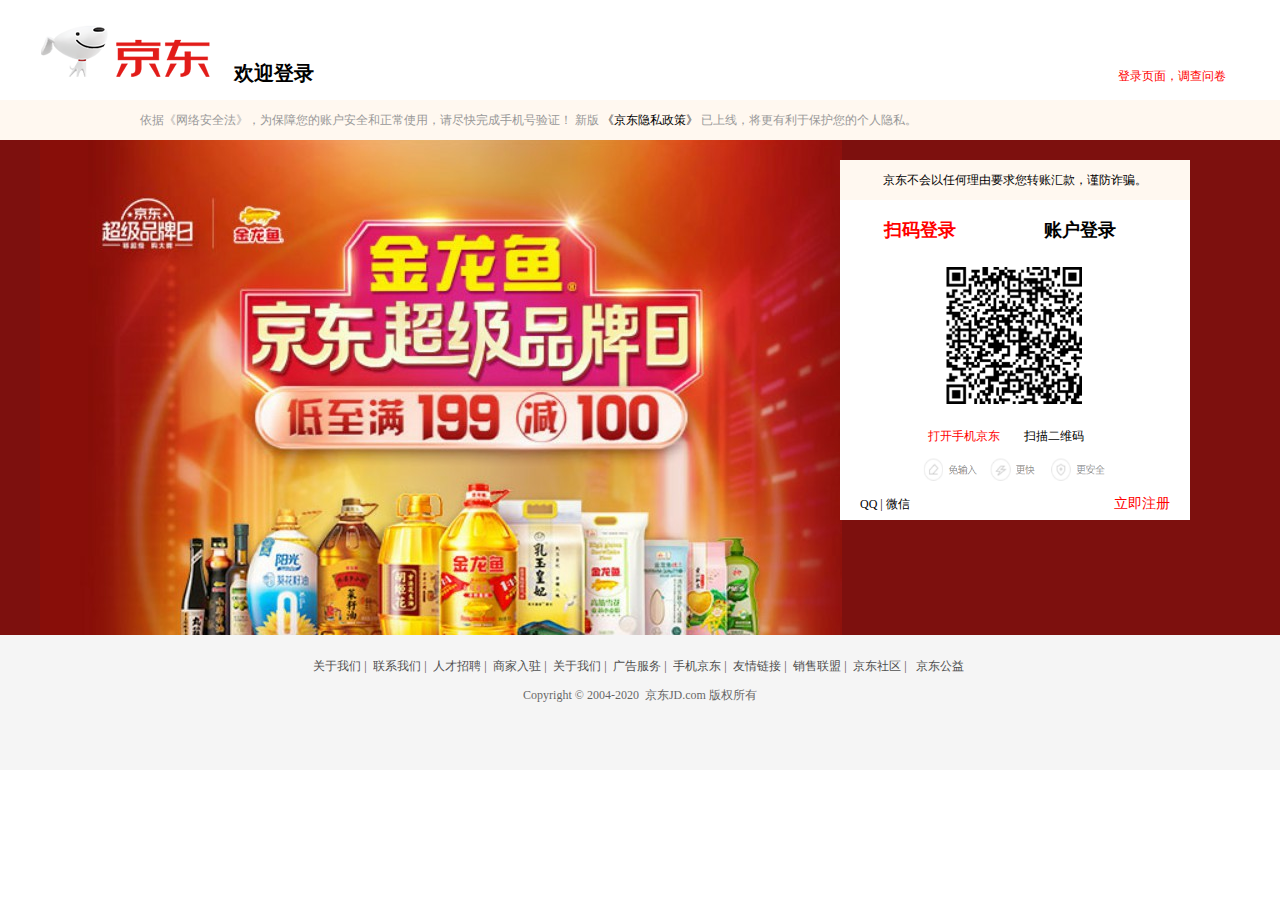
<file: login.html>
<!DOCTYPE html>
<html>
	<head>
		<meta charset="utf-8">
		<title></title>
		<link rel="stylesheet"href="css/login.css" />
		<script>
			window.onload=function(){
				var ul1=document.querySelectorAll(".div3_context_ul1 li")
				var ul2=document.querySelectorAll(".div3_context_ul2 li")
				ul1[0].style.color="red";
				for(var i=1;i<ul2.length;i++){
					ul2[i].style.display="none";
				}
				for(var j=0;j<ul1.length;j++){
					
					ul1[j].num=j;
					
					ul1[j].onclick=function(){
						
						for(var k=0;k<ul1.length;k++){
							ul1[k].style.color="black";
							ul2[k].style.display="none";
							
						}
						this.style.color="red"
						ul2[this.num].style.display="block";
						
					}
				}
			}
		</script>
	</head>
	<body>
		<div class="div1" id="div1">
				
			<div class="div1_context">
				<a href="#">
					<img src="threeImg/1.png"style="margin-top: 20px;" />
				</a>
				<span style="margin-left: 20px;font-size: 20px;font-weight: bold;">欢迎登录</span>
				<span style="margin-left: 800px;">
					<a class="aa" href="https://surveys.jd.com/index.php?r=survey/index/sid/568245/lang/zh-Hans">
						登录页面，调查问卷
					</a>
					
					</span>
			</div>
		</div>
		<!-- Part2 -->
		<div class="div2" id="div2">
			<div class="div2_context">
				<p style="color: #999999;margin-left: 100px;font-size: 12px;">依据《网络安全法》，为保障您的账户安全和正常使用，请尽快完成手机号验证！ 
				新版<a style="color: black;text-decoration: none;" href="https://about.jd.com/privacy/" class="black" target="_blank">
				《京东隐私政策》
				</a>
				已上线，将更有利于保护您的个人隐私。
				</p>
			</div>
		</div>
		<!-- Part3 -->
		<div class="div3" id="div3">
			<div class="div3_context">
				<div class="div3_context_main">
					<div class="div3_context_main_top">
						<p style="font-size: 12px;">京东不会以任何理由要求您转账汇款，谨防诈骗。</p>
					</div>
					<div class="div3_context_main_middle">
						<ul class="div3_context_ul1">
							<li>
								<span>扫码登录</span>
							</li>
							<li>
								<span>账户登录</span>
							</li>
						</ul>
					</div>
					<!-- 页面切换 -->
					<div class="div3_context_main_bottom">
						<ul class="div3_context_ul2">
							<li>
								<div class="div3_context_ul2_li1">
									<img src="threeImg/3.png" style="width: 140px;height: 140px;margin-left: 17.5px;margin-top: 2px;" />
								</div>
								<div class="div3_context_ul2_li2">
									<span>
										<a style="color: red;text-decoration: none;font-size: 12px;" href="#">打开手机京东</a>
									</span>
									<span style="font-size: 12px;margin-left: 20px;">扫描二维码</span>
								</div>
								
								<div class="div3_context_ul2_li3">
									<img src="threeImg/4.png"style="width: 190px;height: 30px;" />
								</div>
								<div class="div3_context_ul2_li4">
									<span style="font-size: 12px;margin-left: 20px;">
										<a href="#">QQ |</a>
									</span>
									<span>
										<a style="font-size: 12px;" href="#"> 微信</a>
									</span>
									<span style="margin-left: 200px;">
										<a style="font-size: 14px;color: red;" href="#"> 立即注册</a>
									</span>
								</div>
							</li>
							<li>
								<div class="div3_context_ul2_li5">
									<button style="flex: 10%;">
										<img src="threeImg/5.png" />
									</button>
									<input style="flex: 90%;" type="text"placeholder="邮箱/用户名/登录手机"name="username" />
								</div>
								<div class="div3_context_ul2_li5"style="margin-top: 25px;">
									<button style="flex: 10%;">
										<img src="threeImg/6.png"style="width: 41px;height: 36px;" />
									</button>
									<input style="flex: 90%;" type="text"placeholder="密码"name="password" />
								</div>
								<br />
								<p style="font-size: 10px;margin-left: 280px;">
									<a href="#">
										忘记密码
									</a>
									</p>
								<div class="div3_context_ul2_li6">
									<button style="flex: 1;color: white;background: red;border: 1px solid black;" type="submit">立即登录</button>
								</div>
								<div class="div3_context_ul2_li4"style="margin-top: 20px;">
									<span style="font-size: 12px;margin-left: 20px;">
										<a href="#">QQ |</a>
									</span>
									<span>
										<a style="font-size: 12px;" href="#"> 微信</a>
									</span>
									<span style="margin-left: 200px;">
										<a style="font-size: 14px;color: red;" href="#"> 立即注册</a>
									</span>
								</div>
							</li>
						</ul>
					</div>
					
				</div>
			</div>
		</div>
		<!-- Part4 -->
		<div class="div4" id="div4">
			<div class="div4_context">
				<ul>
					<li>
						<a href="#">
							关于我们  |
						</a>
					</li>
					<li>
						<a href="#">
							联系我们  |
						</a>
					</li>
					<li>
						<a href="#">
							人才招聘  |
						</a>
					</li>
					<li>
						<a href="#">
							商家入驻  |
						</a>
					</li>
					<li>
						<a href="#">
							关于我们  |
						</a>
					</li>
					<li>
						<a href="#">
							广告服务  |
						</a>
					</li>
					<li>
						<a href="#">
							手机京东  |
						</a>
					</li>
					<li>
						<a href="#">
							友情链接  |
						</a>
					</li>
					<li>
						<a href="#">
							销售联盟  |
						</a>
					</li>
					<li>
						<a href="#">
							京东社区  |
						</a>
					</li>
					<li>
						<a href="#">
							京东公益
						</a>
					</li>
				</ul>
		<div class="copyright">
            Copyright&nbsp;©&nbsp;2004-2020&nbsp;&nbsp;京东JD.com&nbsp;版权所有
        </div>
			</div>
		</div>
	</body>
</html>
</file>
<file: css/coupon.css>
* {
	padding: 0;
	margin: 0;
	
}

.clearfix {
	clear: both;
}
li{
	list-style-type: none;
}
a{
	text-decoration: none;
	color: black;
	opacity: 0.6;
}
a:hover{
	color: red;
	text-decoration: none;
}
/* Part2 */
.shortcut {
	width: 100%;
	background: #e3e4e5;
	
}

.shortcut_context {
	width: 1200px;
	height: 31px;
	margin: 0px auto;

}

.shortcut_left {
	width: 120px;
	height: 30px;
	
	margin-left: 3px;
	line-height: 30px;
	float: left;
	position: relative;
}
.shortcut_left a{
	color: black;
	opacity: 0.6;
	font-size: 12px;
}
.shortcut_left a:hover{
	color: red;
	text-decoration: none;
}
.shortcut_context_span{
	margin-left: 20px;
}
.shortcut_context_span:hover{
	background: white;
}
.localtion{
	width: 350px;
	height: 350px;
	background: white;
	position: absolute;
	border: 1px solid whitesmoke;
	position: absolute;
	display: none;
	z-index: 100;
	left: 70px;
}
.localtion ul{
	width: 350px;
	height: 350px;
}
.localtion ul li{
	width: 60px;
	height: 45px;
	float: left;
	
	margin-top: 4px;
	margin-left: 7px;
	text-align: center;
	line-height: 45px;
}
.shortcut_left:hover .localtion{
	display: block;
}
.shortcut_right {
	width: 720px;
	height: 30px;

	float: left;
	margin-left: 350px;
	line-height: 30px;
}

.shortcut_ul {
	width: 720px;
	height: 30px;

	list-style-type: none;
	font-size: 12px;
	color: black;

}

.shortcut_li {
	width: 77px;
	height: 30px;
	line-height: 30px;
	float: left;
	text-align: center;
	position: relative;

}

.shortcut_ul li {
	float: left;
}

.shortcut_li a {
	color: black;
	opacity: 0.6;
	text-decoration: none;
}

.shortcut_li a:hover {
	color: red;
	text-decoration: none;
}

/* 我的京东二级菜单 */
.abc{
	position: relative;
}
.div_myjd{
	width: 280px;
	height: 150px;
	background: white;
	position: absolute;
	border: 1px solid whitesmoke;
	top: 30px;
	display: none;
	z-index: 100;
	
}
.div_myjd ul{
	width: 270px;
	height: 150px;
	
	margin-left: 10px;
}
.div_myjd ul li{
	width: 67.5px;
	height: 20px;
	float: left;
	text-align: center;
	line-height: 20px;
	margin-top: 4px;
}
.abc:hover .div_myjd{
	display: block;
}
/* 企业采购二级菜单 */
.div_buy{
	width: 130px;
	height: 80px;
	background: white;
	position: absolute;
	border: 1px solid whitesmoke;
	left: 10px;
	top: 31px;
	display: none;
	z-index: 100;
}
.div_buy ul{
	width: 120px;
	height: 70px;
	
	margin-top: 5px;
	
}
.div_buy ul li{
	width: 60px;
	height: 20px;
	float: left;
	font-size: 12px;
}
.qiyebuy:hover .div_buy{
	display: block;
}
/* 客户服务二级菜单 */
.div_service{
	background: white;
	position: absolute;
	border: 1px solid whitesmoke;
	width:150px ;
	height: 270px;
	z-index: 100;
	left: -80px;
	display: none;
	
}
.div_service ul{
	width:150px ;
	height: 270px;
}
.div_service ul li{
	width: 60px;
	height: 20px;
	float: left;
	margin-left: 10px;
	font-size: 12px;
	margin-top: 5px;
}
.service:hover .div_service{
	display: block;
}

/* 网站导航二级菜单 */
.div_nav{
	background: white;
	position: absolute;
	border: 1px solid whitesmoke;
	width:1190px ;
	height: 170px;
	left: -1030px;
	top: 33px;
	display: none;
	z-index: 100;
}
.div_nav_1{
	width:345px ;
	height: 170px;
	float: left;
	
	margin-right: 15px;
}
.div_nav_2{
	width:260px ;
	height: 170px;
	float: left;
	
	margin-left: 15px;
}
.div_nav_1 ul{
	width:345px ;
	height: 170px;
}
.div_nav_1 ul li{
	width: 80px;
	height: 20px;
	float: left;
	margin-top: 6px;
	margin-left: 5px;
}
.div_nav_2 ul{
	width:260px ;
	height: 170px;
}
.div_nav_2 ul li{
	width: 80px;
	height: 20px;
	float: left;
	margin-top: 6px;
	margin-left: 5px;
}
.Navigation:hover .div_nav{
	display: block;
}
/* 手机京东二级菜单 */
.phone_jd{
	width: 190px;
	height: 400px;
	background: white;
	position: absolute;
	border: 1px solid whitesmoke;
	position: relative;
	left: -120px;
	top: 2px;
	display: none;
	z-index: 100;
}
.phone_jd ul{
	width: 190px;
	height: 400px;
}
.phone_jd ul li{
	width: 180px;
	height: 93px;
	
	margin-top: 5px;
	margin-left: 5px;
}
.phone_jd_1{
	width: 90px;
	height: 90px;
	
	float: left;
}
.phone_jd_2{
	width: 90px;
	height: 90px;
	
	float: left;
}
.phone_jd_2 dl dt{
	text-align: left;
	margin-left: 2px;
	margin-top: 4px;
}
.phone_jd_2 dd{
	font-size: 11px;
	color: red;
	text-align: left;
	margin-top: 4px;
}
.phone:hover .phone_jd{
	display: block;
}
/* Part3 */
.div3 {
	width: 100%;
	
}

.div3_context {
	width: 1200px;
	height: 141px;
	margin: 0px auto;
	
}
.div3_context_left{
	width: 160px;
	height: 80px;
	
	float: left;
	margin-left: 5px;
	margin-top: 10px;
}
.div3_context_middle{
	width: 740px;
	height: 140px;
	
	float: left;
	margin-left: 5px;
}
.div3_context_right{
	width: 220px;
	height: 70px;
	
	float: left;
	
}
.div3_context_right_1{
	width: 140px;
	height: 40px;
	background: #F9F9F9;
	margin-top: 21px;
	border: 1px solid #DFDFDF;
	line-height: 40px;
	position: relative;
	
}
.div3_context_right_1:hover{
	background: white;
	border-bottom: 0px;
}
.div3_context_right_11{
	width: 290px;
	height: 90px;
	border: 1px solid #DFDFDF;
	position: absolute;
	left: -150px;
	top: 41px;
	display: none;
	z-index: 100;
	border-bottom: 0px;
	border-top: 0px;
}
.div3_context_right_1:hover .div3_context_right_11{
	display: block;
}
/* 搜索框 */
.div3_context_serach{
	width: 550px;
	height: 40px;
	
	margin-top: 20px;
	margin-left: 107.5px;
	display: flex;
}
.div3_context_input{
	border: 2px solid red;
	flex: 90%;
}
.div3_context_btn{
	
	border: 0;
	flex: 10%;
	background: red;
	color: white;
	font-size: 16px;
}
::-webkit-input-placeholder{
	font-size: 12px;
	opacity: 0.6;
}

/* 搜索框下标签信息 */
.div3_context_message{
	width: 550px;
	height: 20px;
	
	margin-top: 3px;
	margin-left: 107.5px;
}
.div3_context_message ul{
	width: 550px;
	height: 20px;
}
.div3_context_message ul li{
	width: 35px;
	height: 20px;
	float: left;
	text-align: center;
	line-height: 20px;
	font-size: 11px;
	opacity: 0.6;
	color: black;
	margin-left: 3px;
}
.div3_context_message ul li a{
	color: black;
}
.div3_context_message ul li a:hover{
	text-decoration: none;
	color: red;
}
/* 标签导航 */
.div3_context_nav{
	width: 1200px;
	height: 40px;
	margin-left: -140px;
	margin-top: 17px;
}
.div3_context_nav_right{
	width: 80px;
	height: 40px;
	background: red;
	float: left;
}
.div3_context_nav ul{
	width: 1200px;
	height: 40px;
	float: left;
	
}
.div3_context_nav ul li{
	width: 70px;
	height: 40px;
	
	float: left;
	font-size: 14pxpx;
	margin-left: 10px;
	text-align: center;
	line-height: 40px;
}
.div3_context_nav ul li a{
	color: black;
}
.div3_context_nav ul li a:hover{
	text-decoration: none;
	color: red;
}
.div3_context_nav_li{
	position: relative;
	
}
.div3_context_nav_cbnav{
	width: 400px;
	height: 150px;
	background: white;
	border: 1px solid whitesmoke;
	position: absolute;
	left: -320px;
	top: 45px;
	display: none;
}
.div3_context_nav_cbnav ul{
	width: 400px;
	height: 150px;
}
.div3_context_nav_cbnav ul li{
	width: 70px;
	height: 30px;
	text-align: center;
	line-height: 30px;
	margin-top: 5px;
	font-size: 12px;
	float: left;
	
}
.div3_context_nav_li:hover .div3_context_nav_cbnav{
	display: block;
}
/* Part4 */
.div4{
	width: 100%;

}
.div4_context{
	width: 1200px;
	height: 350px;
	
	margin: 0px auto;
}
.div4_context_left{
	width: 720px;
	height: 350px;
	
	float: left;
	overflow: hidden;
	position: relative;
}

.div4_context_right{
	width: 470px;
	height: 350px;
	
	float: left;
	margin-left: 10px;
	background-image: url(../fourImg/3.png);
	background-repeat: no-repeat;
}
.div4_context_right_left{
	width: 180px;
	height: 350px;
	
	float: left;
	position: relative;
}
.div4_context_right_left1{
	width: 120px;
	height: 20px;
	font-size: 16px;
	color: white;
	position: absolute;
	left: 50px;
	top: 170px;
}
.div4_context_right_left2{
	width: 120px;
	height: 45px;
	border: 2px solid white;
	border-radius: 22px;
	font-size: 14px;
	text-align: center;
	line-height: 45px;
	position: absolute;
	left: 45px;
	top: 260px;
}
.div4_context_right_left2 a{
	color: white;
}
.div4_context_right_left2 a:hover{
	color: white;
	text-decoration: none;
}
.div4_context_right_right{
	width: 240px;
	height: 250px;
	background: red;
	float: left;
	margin-left: 30px;
}
.div4_context_right_right ul{
	width: 240px;
	height: 250px;
}
.div4_context_right_right ul li{
	width: 240px;
	height: 120px;
	margin-top: 5px;
	background: blue;
}


/* Part5 */
.div5{
	width: 100%;
	
	margin-top: 20px;
}
.div5_context{
	width: 1200px;
	
	
	margin: 0px auto;
	padding-top: 10px;
}
.div5_context ul{
	width: 1200px;
	
}
.div5_context ul li{
	width: 385px;
	height: 150px;
	background: whitesmoke;
	margin-top: 20px;
	margin-left: 10px;
	
	float: left;
}
.div5_context_li_Left{
	width: 330px;
	height: 150px;
	
	float: left;
	border: 1px solid whitesmoke;
}
.div5_context_li_Left_left{
	width: 120px;
	height: 150px;
	background: white;
	float: left;
}
.div5_context_li_Left_right{
	width: 205px;
	height: 150px;
	
	float: left;
	
}
.div5_context_li_Left_left img{
	width: 100px;
	height: 100px;
	margin-left: 10px;
	margin-top: 25px;
}

.div5_context_li_right{
	width: 55px;
	height: 150px;
	background: red;
	float: left;
	position: relative;
}
.div5_context_li_right_1{
	width: 10px;
	height: 10px;
	border: 1px solid red;
	border-top: 0px;
	border-left: 0px;
	border-bottom-right-radius: 10px;
	background: lightcyan;
	position: absolute;
	left: 0px;
	top: 0px;
}
.div5_context_li_right_2{
	width: 10px;
	height: 10px;
	border: 1px solid red;
	border-bottom: 0px;
	border-left: 0px;
	background: lightcyan;
	border-top-right-radius: 10px;
	position: absolute;
	left: 0px;
	bottom: 0px;
}
.div5_context_li_right_3{
	width: 31px;
	height: 100px;
	
	position: absolute;
	left: 10px;
	top: 25px;
	text-align: center;
}
.aa1:hover{
	font-weight: bold;
}
/* 底部信息 */
.div_footer{
	width: 100%;
}
footer a:hover{
	color: red;
	text-decoration: none;
}
.foot1{
	width: 1200px;
	height: 100px;
	margin: 0px auto;
	margin-top: 30px;
	padding-top: 25px;
	
}
.foot1 li{
	width:280px ;
	height: 50px;
	margin-left: 10px;
	float: left;
	margin-top: 20px;
	
}
.div13_1{
	width: 50px;
	height: 50px;
	
	float: left;
}
.div13_2{
	width: 190px;
	height: 50px;
	margin-top: 20px;
	float: left;
}
.db1{
	font-size: 14px;
	display: inline;
	
}
.db2{
	font-size: 12px;
	opacity: 0.5;
	display: inline;
}
.foot2{
	width: 1200px;
	height: 200px;
	
	margin-top: 10px;
	margin: 0px auto;
}
.db3{
	width: 200px;
	height: 200px;
	float: left;
}
.db4{
	color: black;
	font-size: 12px;
	opacity: 0.7;
}
.db5 li{
	line-height: 30px;
}
.div14{
	width: 1200px;
	
	height: 220px;
	margin-top: 20px;
	margin: 0px auto;
}
.div14_1{
	width: 990px;
	height: 25px;

	margin-top: 5px;
	margin-left: 100px;
}
.div14 li{
	float: left;
	font-size: 12px;
	margin-right: 22px;
	
}
.div14_2{
	width: 900px;
	height: 25px;
	
	margin-top: 5px;
	margin-left: 130px;
}
.div14_3{
	width: 900px;
	height: 25px;
	
	margin-top: 5px;
	margin-left: 130px;
}
.div14_3 li{
	margin-right: 15px;
}
.div14_4{
	width: 950px;
	height: 25px;
	
	margin-top: 5px;
	margin-left: 140px;
}
.div14_5{
	width: 660px;
	height: 25px;
	
	margin-top: 5px;
	margin-left: 280px;
}
.div14_6{
	width: 400px;
	height: 25px;
	
	margin-top: 5px;
	margin-left: 380px;
}
.div14_6 li{
	margin-right: 5px;
	opacity: 1;
}

.cbnav{
	width: 70px;
	height: 300px;
	background: lightgray;
	position:fixed;
	left: 100px;
	border: 1px solid black;
	
	
}
.cbnav li{
	width: 70px;
	height: 30px;
	border-top: 0.5px solid gray;
	line-height: 30px;
}
.cbnav li:hover{
	background: orangered;
}
.cbnav li a{
	font-size: 14px;
	margin-left: 5px;
}
.cbnav li a:hover{
	color: white;
}

/* 侧边导航栏 */
.div_navbar{
	width: 45px;
	height: 200px;
	
	position: fixed;
	right: 100px;
	top: 350px;
}
.div_navbar ul{
	width: 45px;
	height: 200px;
}
.div_navbar ul li{
	width: 45px;
	height: 45px;
	
	margin-top: 5px;
	text-align: center;
	line-height: 45px;
	border: 1px solid black;
}
.li_a{
	color: white;
	font-size: 14px;
}
.li_a:hover{
	text-decoration: none;
	color: white;
}
</file>
<file: css/my_ms.css>
* {
	padding: 0;
	margin: 0;
	
}

.clearfix {
	clear: both;
}
li{
	list-style-type: none;
}
a{
	text-decoration: none;
	color: black;
	opacity: 0.6;
}
a:hover{
	color: red;
	text-decoration: none;
}
/* Part2 */
.shortcut {
	width: 100%;
	background: #e3e4e5;
	
}

.shortcut_context {
	width: 1200px;
	height: 31px;
	margin: 0px auto;

}

.shortcut_left {
	width: 120px;
	height: 30px;
	
	margin-left: 3px;
	line-height: 30px;
	float: left;
	position: relative;
}
.shortcut_left a{
	color: black;
	opacity: 0.6;
	font-size: 12px;
}
.shortcut_left a:hover{
	color: red;
	text-decoration: none;
}
.shortcut_context_span{
	margin-left: 20px;
}
.shortcut_context_span:hover{
	background: white;
}
.localtion{
	width: 350px;
	height: 350px;
	background: white;
	position: absolute;
	border: 1px solid whitesmoke;
	position: absolute;
	display: none;
	z-index: 100;
	left: 70px;
}
.localtion ul{
	width: 350px;
	height: 350px;
}
.localtion ul li{
	width: 60px;
	height: 45px;
	float: left;
	
	margin-top: 4px;
	margin-left: 7px;
	text-align: center;
	line-height: 45px;
}
.shortcut_left:hover .localtion{
	display: block;
}
.shortcut_right {
	width: 720px;
	height: 30px;

	float: left;
	margin-left: 350px;
	line-height: 30px;
}

.shortcut_ul {
	width: 720px;
	height: 30px;

	list-style-type: none;
	font-size: 12px;
	color: black;

}

.shortcut_li {
	width: 77px;
	height: 30px;
	line-height: 30px;
	float: left;
	text-align: center;
	position: relative;

}

.shortcut_ul li {
	float: left;
}

.shortcut_li a {
	color: black;
	opacity: 0.6;
	text-decoration: none;
}

.shortcut_li a:hover {
	color: red;
	text-decoration: none;
}

/* 我的京东二级菜单 */
.abc{
	position: relative;
}
.div_myjd{
	width: 280px;
	height: 150px;
	background: white;
	position: absolute;
	border: 1px solid whitesmoke;
	top: 30px;
	display: none;
	z-index: 100;
	
}
.div_myjd ul{
	width: 270px;
	height: 150px;
	
	margin-left: 10px;
}
.div_myjd ul li{
	width: 67.5px;
	height: 20px;
	float: left;
	text-align: center;
	line-height: 20px;
	margin-top: 4px;
}
.abc:hover .div_myjd{
	display: block;
}
/* 企业采购二级菜单 */
.div_buy{
	width: 130px;
	height: 80px;
	background: white;
	position: absolute;
	border: 1px solid whitesmoke;
	left: 10px;
	top: 31px;
	display: none;
	z-index: 100;
}
.div_buy ul{
	width: 120px;
	height: 70px;
	
	margin-top: 5px;
	
}
.div_buy ul li{
	width: 60px;
	height: 20px;
	float: left;
	font-size: 12px;
}
.qiyebuy:hover .div_buy{
	display: block;
}
/* 客户服务二级菜单 */
.div_service{
	background: white;
	position: absolute;
	border: 1px solid whitesmoke;
	width:150px ;
	height: 270px;
	z-index: 100;
	left: -80px;
	display: none;
	
}
.div_service ul{
	width:150px ;
	height: 270px;
}
.div_service ul li{
	width: 60px;
	height: 20px;
	float: left;
	margin-left: 10px;
	font-size: 12px;
	margin-top: 5px;
}
.service:hover .div_service{
	display: block;
}

/* 网站导航二级菜单 */
.div_nav{
	background: white;
	position: absolute;
	border: 1px solid whitesmoke;
	width:1190px ;
	height: 170px;
	left: -1030px;
	top: 33px;
	display: none;
	z-index: 100;
}
.div_nav_1{
	width:345px ;
	height: 170px;
	float: left;
	
	margin-right: 15px;
}
.div_nav_2{
	width:260px ;
	height: 170px;
	float: left;
	
	margin-left: 15px;
}
.div_nav_1 ul{
	width:345px ;
	height: 170px;
}
.div_nav_1 ul li{
	width: 80px;
	height: 20px;
	float: left;
	margin-top: 6px;
	margin-left: 5px;
}
.div_nav_2 ul{
	width:260px ;
	height: 170px;
}
.div_nav_2 ul li{
	width: 80px;
	height: 20px;
	float: left;
	margin-top: 6px;
	margin-left: 5px;
}
.Navigation:hover .div_nav{
	display: block;
}
/* 手机京东二级菜单 */
.phone_jd{
	width: 190px;
	height: 400px;
	background: white;
	position: absolute;
	border: 1px solid whitesmoke;
	position: relative;
	left: -120px;
	top: 2px;
	display: none;
	z-index: 100;
}
.phone_jd ul{
	width: 190px;
	height: 400px;
}
.phone_jd ul li{
	width: 180px;
	height: 93px;
	
	margin-top: 5px;
	margin-left: 5px;
}
.phone_jd_1{
	width: 90px;
	height: 90px;
	
	float: left;
}
.phone_jd_2{
	width: 90px;
	height: 90px;
	
	float: left;
}
.phone_jd_2 dl dt{
	text-align: left;
	margin-left: 2px;
	margin-top: 4px;
}
.phone_jd_2 dd{
	font-size: 11px;
	color: red;
	text-align: left;
	margin-top: 4px;
}
.phone:hover .phone_jd{
	display: block;
}
/* Part3 */
.div3 {
	width: 100%;
	
}

.div3_context {
	width: 1200px;
	height: 141px;
	margin: 0px auto;
	
}
.div3_context_left{
	width: 160px;
	height: 80px;
	
	float: left;
	margin-left: 5px;
	margin-top: 10px;
}
.div3_context_middle{
	width: 740px;
	height: 140px;
	
	float: left;
	margin-left: 5px;
}
.div3_context_right{
	width: 220px;
	height: 70px;
	
	float: left;
	
}
.div3_context_right_1{
	width: 140px;
	height: 40px;
	background: #F9F9F9;
	margin-top: 21px;
	border: 1px solid #DFDFDF;
	line-height: 40px;
	position: relative;
	
}
.div3_context_right_1:hover{
	background: white;
	border-bottom: 0px;
}
.div3_context_right_11{
	width: 290px;
	height: 90px;
	border: 1px solid #DFDFDF;
	position: absolute;
	left: -150px;
	top: 41px;
	display: none;
	z-index: 100;
	border-bottom: 0px;
	border-top: 0px;
}
.div3_context_right_1:hover .div3_context_right_11{
	display: block;
}
/* 搜索框 */
.div3_context_serach{
	width: 550px;
	height: 40px;
	
	margin-top: 20px;
	margin-left: 107.5px;
	display: flex;
}
.div3_context_input{
	border: 2px solid red;
	flex: 90%;
}
.div3_context_btn{
	
	border: 0;
	flex: 10%;
	background: red;
	color: white;
	font-size: 16px;
}
::-webkit-input-placeholder{
	font-size: 12px;
	opacity: 0.6;
}

/* 搜索框下标签信息 */
.div3_context_message{
	width: 550px;
	height: 20px;
	
	margin-top: 3px;
	margin-left: 107.5px;
}
.div3_context_message ul{
	width: 550px;
	height: 20px;
}
.div3_context_message ul li{
	width: 35px;
	height: 20px;
	float: left;
	text-align: center;
	line-height: 20px;
	font-size: 11px;
	opacity: 0.6;
	color: black;
	margin-left: 3px;
}
.div3_context_message ul li a{
	color: black;
}
.div3_context_message ul li a:hover{
	text-decoration: none;
	color: red;
}
/* 标签导航 */
.div3_context_nav{
	width: 1200px;
	height: 40px;
	margin-left: -140px;
	margin-top: 17px;
}
.div3_context_nav_right{
	width: 80px;
	height: 40px;
	background: red;
	float: left;
}
.div3_context_nav ul{
	width: 1200px;
	height: 40px;
	float: left;
}
.div3_context_nav ul li{
	width: 100px;
	height: 40px;
	
	float: left;
	font-size: 20px;
	margin-left: 5px;
	text-align: center;
	line-height: 40px;
}
.div3_context_nav ul li a{
	color: black;
}
.div3_context_nav ul li a:hover{
	text-decoration: none;
	color: red;
}
.div3_context_nav_li{
	position: relative;
	
}
.div3_context_nav_cbnav{
	width: 400px;
	height: 150px;
	background: white;
	border: 1px solid whitesmoke;
	position: absolute;
	left: -320px;
	top: 45px;
	display: none;
}
.div3_context_nav_cbnav ul{
	width: 400px;
	height: 150px;
}
.div3_context_nav_cbnav ul li{
	width: 70px;
	height: 30px;
	text-align: center;
	line-height: 30px;
	margin-top: 5px;
	font-size: 12px;
	float: left;
	
}
.div3_context_nav_li:hover .div3_context_nav_cbnav{
	display: block;
}
.div4{
	width: 100%;
	
	background-image: url(../secondImg/div4/1.png);
}
.div4_context{
	width: 1200px;
	height: 90px;
	position: relative;
	margin: 0px auto;
}
.div4_context_1{
	width: 130px;
	height: 24px;
	line-height: 24px;
	border-radius: 24px;
	border: 1px solid black;
	background: white;
	position: absolute;
	right: 0px;
	bottom: 0px;
	text-align: center;
	font-size: 12px;
	cursor: pointer;
}
.div4_context_11{
	width: 530px;
	height: 360px;
	
	position: absolute;
	left: -450px;
	display: none;
	z-index: 100;
	
}
.div4_context_1:hover .div4_context_11{
	display: block;
}
/* Part5 */
.div5{
	width: 100%;
	background: whitesmoke;
}
.div5_context{
	width: 1200px;
	
	
	margin: 0px auto;
	padding-top: 10px;
}
.div5_context_1{
	width: 1200px;
	height: 65px;
	background: white;
	
}
.div5_context_1 ul{
	width: 1200px;
	height: 65px;
}
.div5_context_1 ul li{
	width: 230px;
	height: 65px;
	
	float: left;
	text-align: center;
	line-height: 65px;
	cursor: pointer;
	margin-left: 10px;
}
.div5_context_2{
	width: 1200px;
	height: 800px;
	margin-bottom: 10px;
}
.div5_context_2 ul{
	width: 1200px;
	height: 800px;
}
.div5_context_2 ul li{
	width: 290px;
	height: 390px;
	background: white;
	float: left;
	margin-left: 9px;
	margin-top: 10px;
}
.div5_context_2 ul li img{
	width: 200px;
	height: 200px;
	margin-left: 45px;
	margin-top: 30px;
	cursor: pointer;
}
.div5_context_2 ul li img:hover{
	transform: translate(0,-15px);
	transition-duration: 0.5s;
}
.div5_context_2 ul li a{
	color: black;
}
.div5_context_2 ul li a:hover{
	color: red;
	text-decoration: none;
}
.div5_context_2_li{
	width: 290px;
	height: 88px;
	
}
.div5_context_2_li_left{
	width: 140px;
	height: 88px;
	
	float: left;
	position: relative;
}
.div5_context_2_li_right{
	width: 140px;
	height: 88px;
	margin-left: 10px;
	
	float: left;
}
.div_progress{
	position: absolute;
	right: 5px;
	top: 68px;
	
}
.div5_context_2_li_right_btn{
	width: 80px;
	height: 40px;
	background: red;
	margin-left: 58px;
	margin-top: 47px;
	text-align: center;
	line-height: 40px;
	font-size: 16px;
	
}
.div5_context_2_li_right_btn a:hover{
	color: white;
}

.div5_context_3{
	width: 1200px;
	height: 420px;
	background: white;
	margin-top: 20px;
	margin-bottom: 20px;
}
.div5_context_3_left{
	width: 595px;
	height: 420px;
	
	float: left;
}
.div5_context_3_left_top{
	width: 595px;
	height: 200px;
}
.div5_context_3_left_bottom{
	width: 595px;
	height: 220px;
}
.div5_context_3_left_bottom ul{
	width: 595px;
	height: 220px;
}
.div5_context_3_left_bottom ul li{
	width: 190px;
	height: 220px;
	float: left;
	
	position: relative;
	margin-left: 7px;
}
.div5_context_3_left_bottom ul li img{
	width: 130px;
	height: 130px;
	margin-left: 30px;
	margin-top: 10px;
}
.div_progress1{
	position: absolute;
	right: 10px;
	top:198px;
}

/* 侧边导航栏 */
.div_navbar{
	width: 45px;
	height: 250px;
	position: fixed;
	background: red;
	left: 1420px;
	top: 400px;
}
.div_navbar ul{
	width: 45px;
	height: 250px;
}
.div_navbar ul li{
	width: 45px;
	height: 60px;
	background: yellow;
	margin-top: 2px;
	line-height: 30px;
	text-align: center;
}
.div_navbar ul li a{
	color: black;
}
.div_navbar ul li a:hover{
	color: red;
	text-decoration: none;
}
.div_li{
	width: 120px;
	height: 120px;
	background: darkred;
	position: absolute;
	left: -128px;
	top: 0px;
	z-index: 100;
	display: none;
}
.li1:hover .div_li{
	display: block;
}
</file>
<file: css/login.css>
*{
	padding: 0px;
	margin: 0px;
}
.div1{
	width: 100%;
	
}
.div1_context{
	width: 1200px;
	height: 100px;
	
	margin: 0px auto;
	
}
.aa{
	color: red;
	font-size: 12px;
	text-decoration: none;
}
.aa:hover{
	text-decoration: underline;
}
.div2{
	width: 100%;
	background: #fff8f0;
}
.div2_context{
	width: 1200px;
	height: 40px;
	line-height: 40px;
	margin: 0px auto;
}
.div3{
	width: 100%;
	background: #7d100e;
}
.div3_context{
	width: 1200px;
	height: 475px;
	margin: 0px auto;
	background-image: url(../threeImg/2.jpg);
	background-repeat: no-repeat;
	padding-top: 20px;
}
.div3_context_main{
	width: 350px;
	height: 360px;
	background: white;
	
	margin-left: 800px;
}
.div3_context_main_top{
	width: 350px;
	height: 40px;
	text-align: center;
	line-height: 40px;
	background: #fff8f0;
}
.div3_context_main_middle{
	width: 350px;
	height: 60px;
	line-height: 60px;
}
.div3_context_main_middle ul{
	width: 350px;
	height: 60px;
	list-style-type: none;
}
.div3_context_main_middle ul li{
	width: 160px;
	height: 60px;
	line-height: 60px;
	text-align: center;
	float: left;
	font-size: 18px;
	font-weight: 700;
}
.div3_context_ul1 li:hover{
	cursor: pointer;
}
.div3_context_main_bottom{
	width: 350px;
	height:255px;
	margin-top: 5px;

	position: relative;
}
.div3_context_main_bottom ul li{
	width: 350px;
	height:255px;
	list-style-type: none;
	position: absolute;
	left: 0px;
	top: 0px;
	
}
.div3_context_ul2_li1{
	width: 175px;
	height: 145px;
	
	margin-left: 87.5px;
}
.div3_context_ul2_li2{
	width: 175px;
	height: 30px;
	
	margin-left: 87.5px;
	margin-top: 10px;
	line-height: 30px;
}
.div3_context_ul2_li3{
	width: 190px;
	height: 30px;
	
	margin-left: 80px;
	margin-top: 5px;
}
a{
	color: black;
	text-decoration: none;
}
.div3_context_ul2_li4{
	width: 350px;
	height: 30px;
	
	margin-top: 3px;
	line-height: 30px;
	
}
.div3_context_ul2_li5{
	width: 300px;
	height: 40px;
	margin-left: 25px;
	margin-top: 10px;
	
	display: flex;
}
.div3_context_ul2_li6{
	width: 300px;
	height: 30px;
	margin-left: 25px;
	margin-top: 10px;
	display: flex;
	line-height: 30px;
	font-size: 16px;
}
ul{
	list-style-type: none;
}
.div4{
	width: 100%;
	background: whitesmoke;
}
.div4_context{
	width: 1200px;
	height: 120px;
	
	margin: 0px auto;
	padding-top: 15px;
}
.div4_context ul{
	width: 660px;
	height: 30px;
	
	margin: 0px auto;
	
}
.div4_context ul li{
	width: 60px;
	height: 30px;
	text-align: center;
	line-height: 30px;

	float: left;
}
.div4_context ul li a{
	font-size: 12px;
	opacity: 0.7;
}
.div4_context ul li a:hover{
	color: red;
	text-decoration: underline;
}
.copyright{
	width: 800px;
	height: 30px;
	line-height: 30px;
	text-align: center;
	margin: 0px auto;
	opacity: 0.6;
	font-size: 12px;
}
</file>
